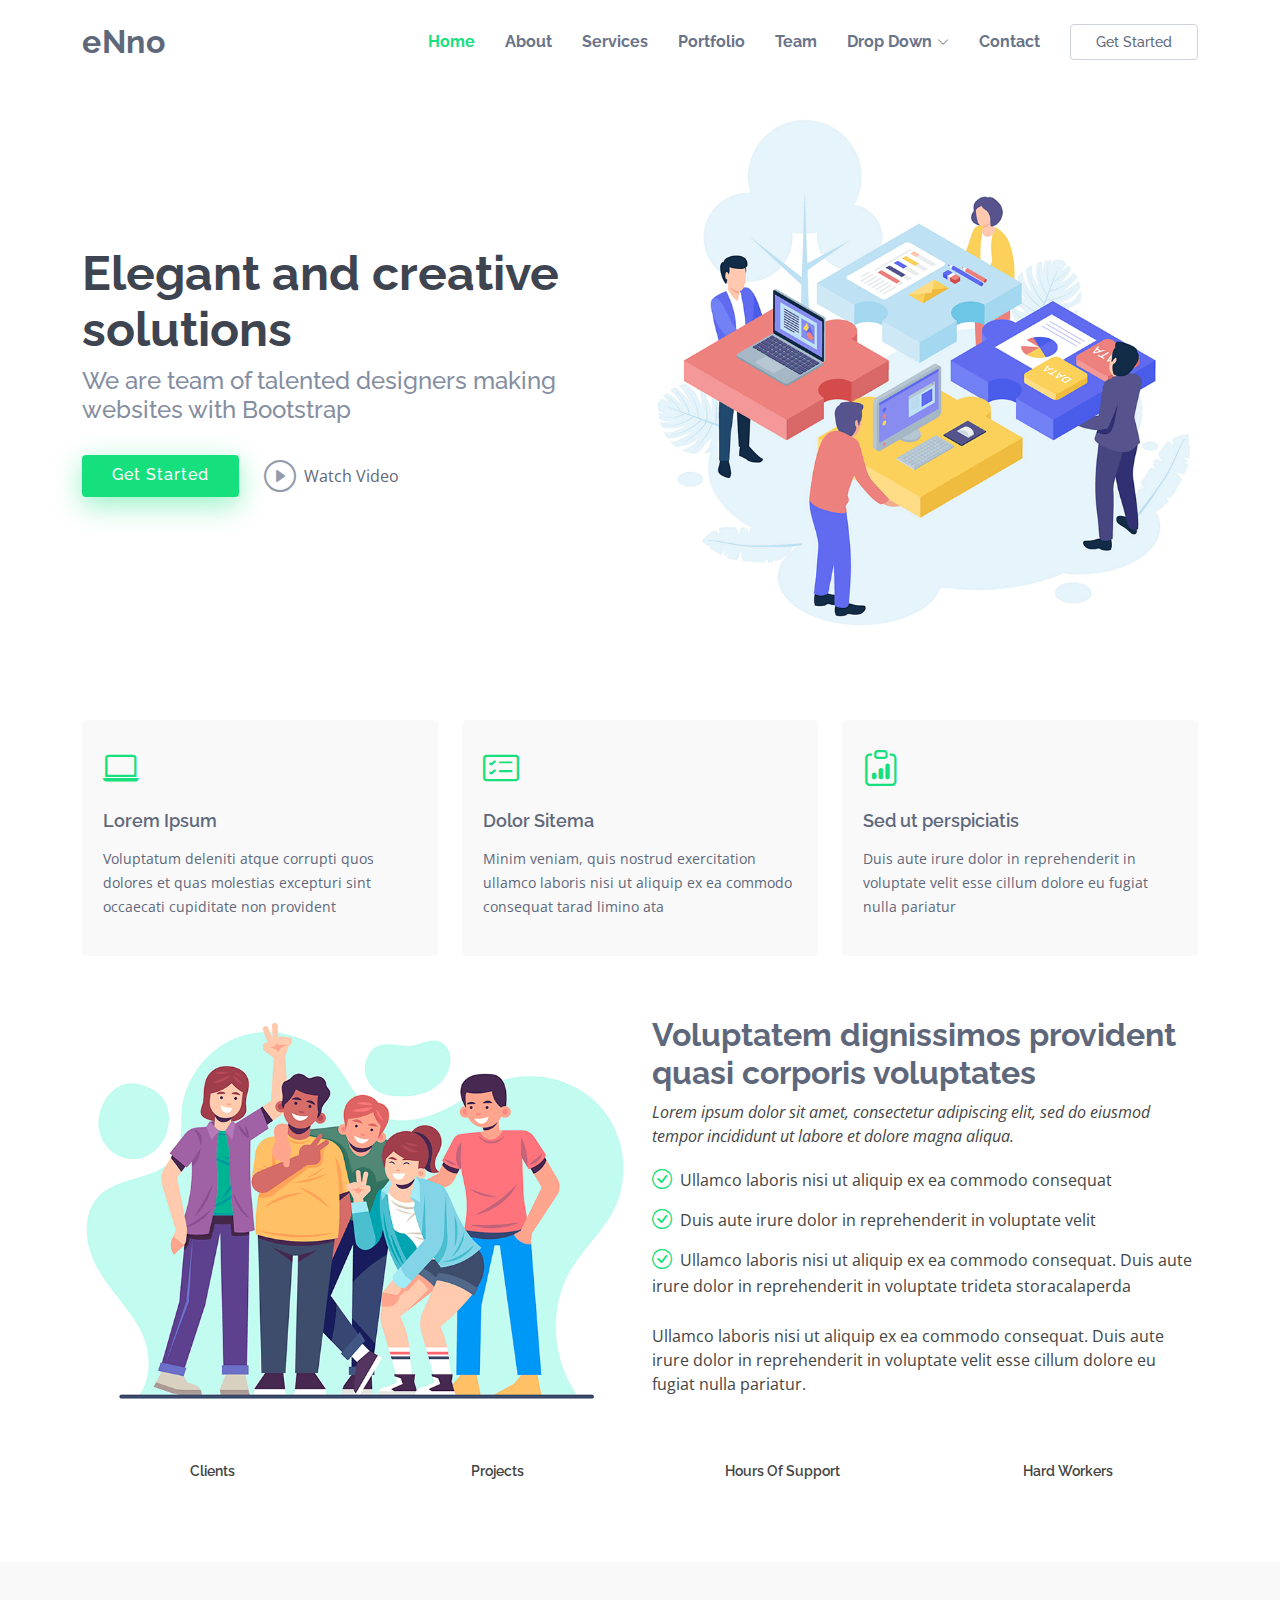
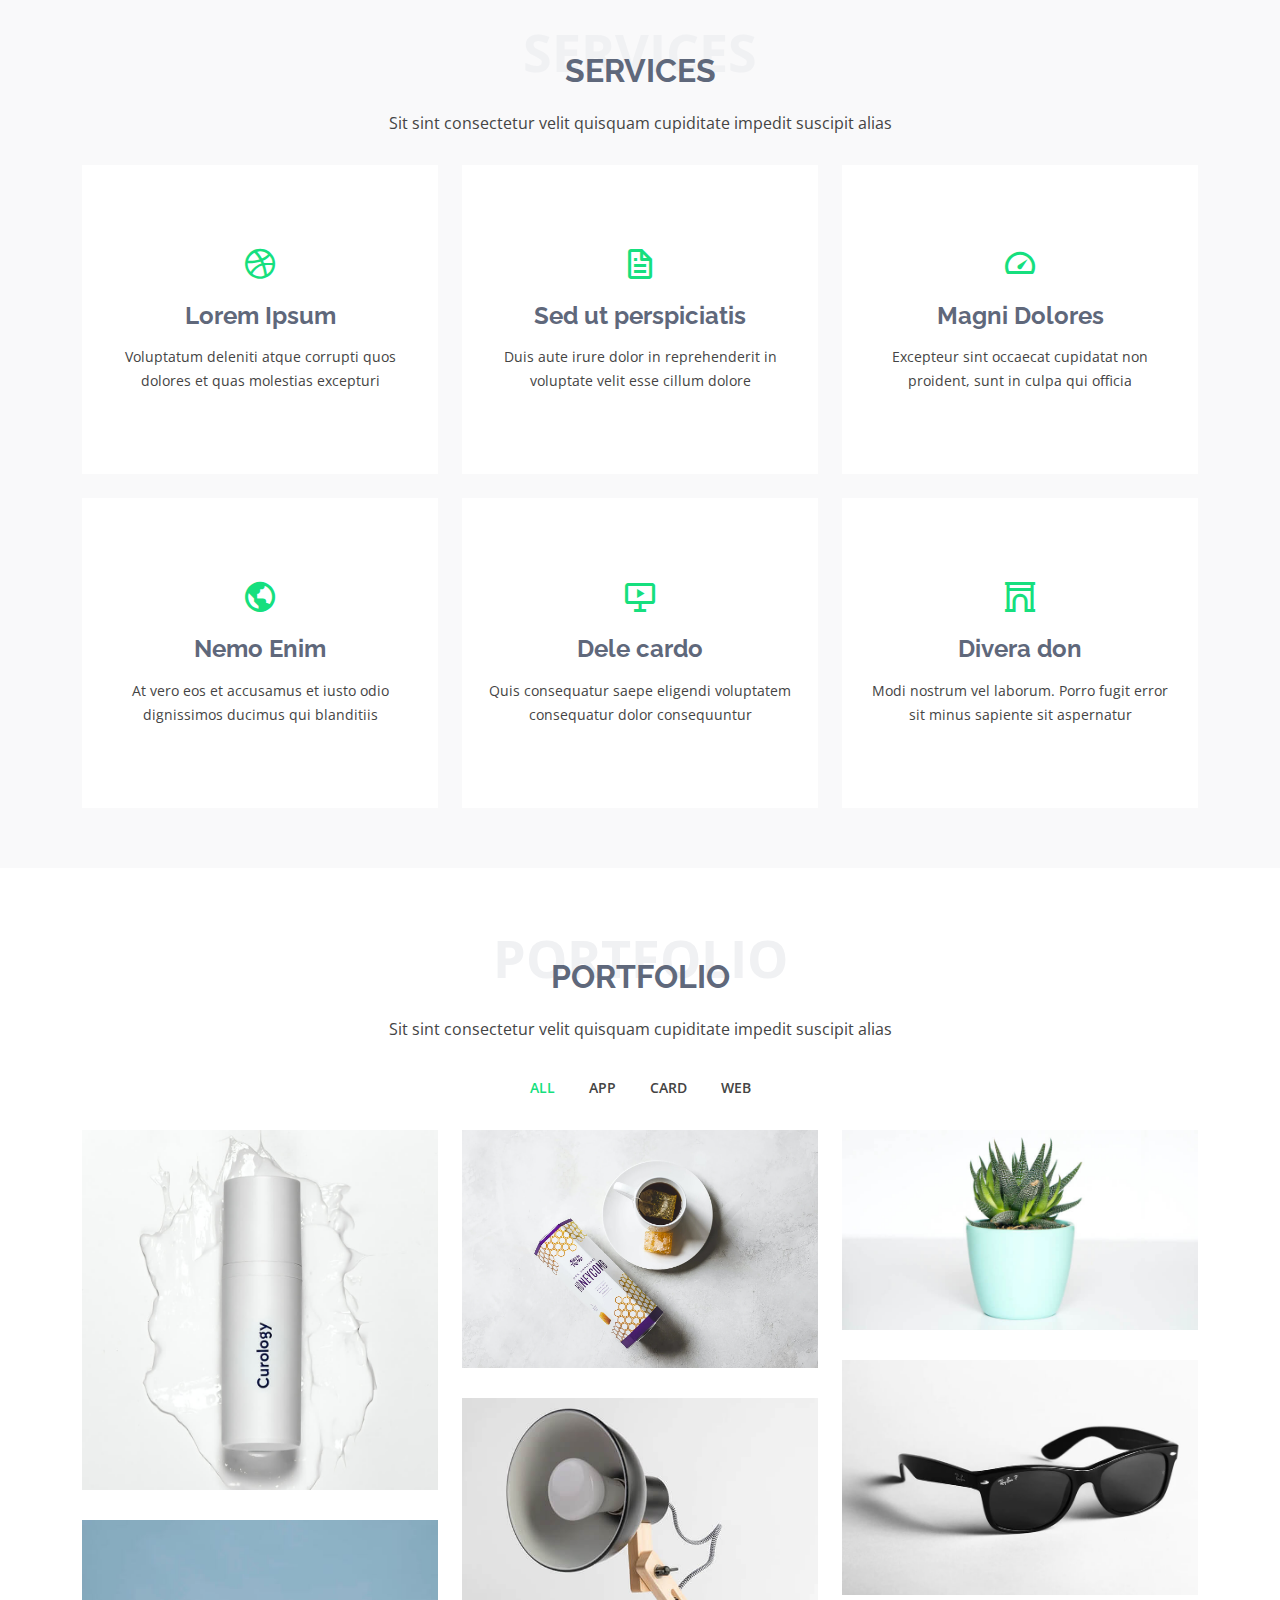
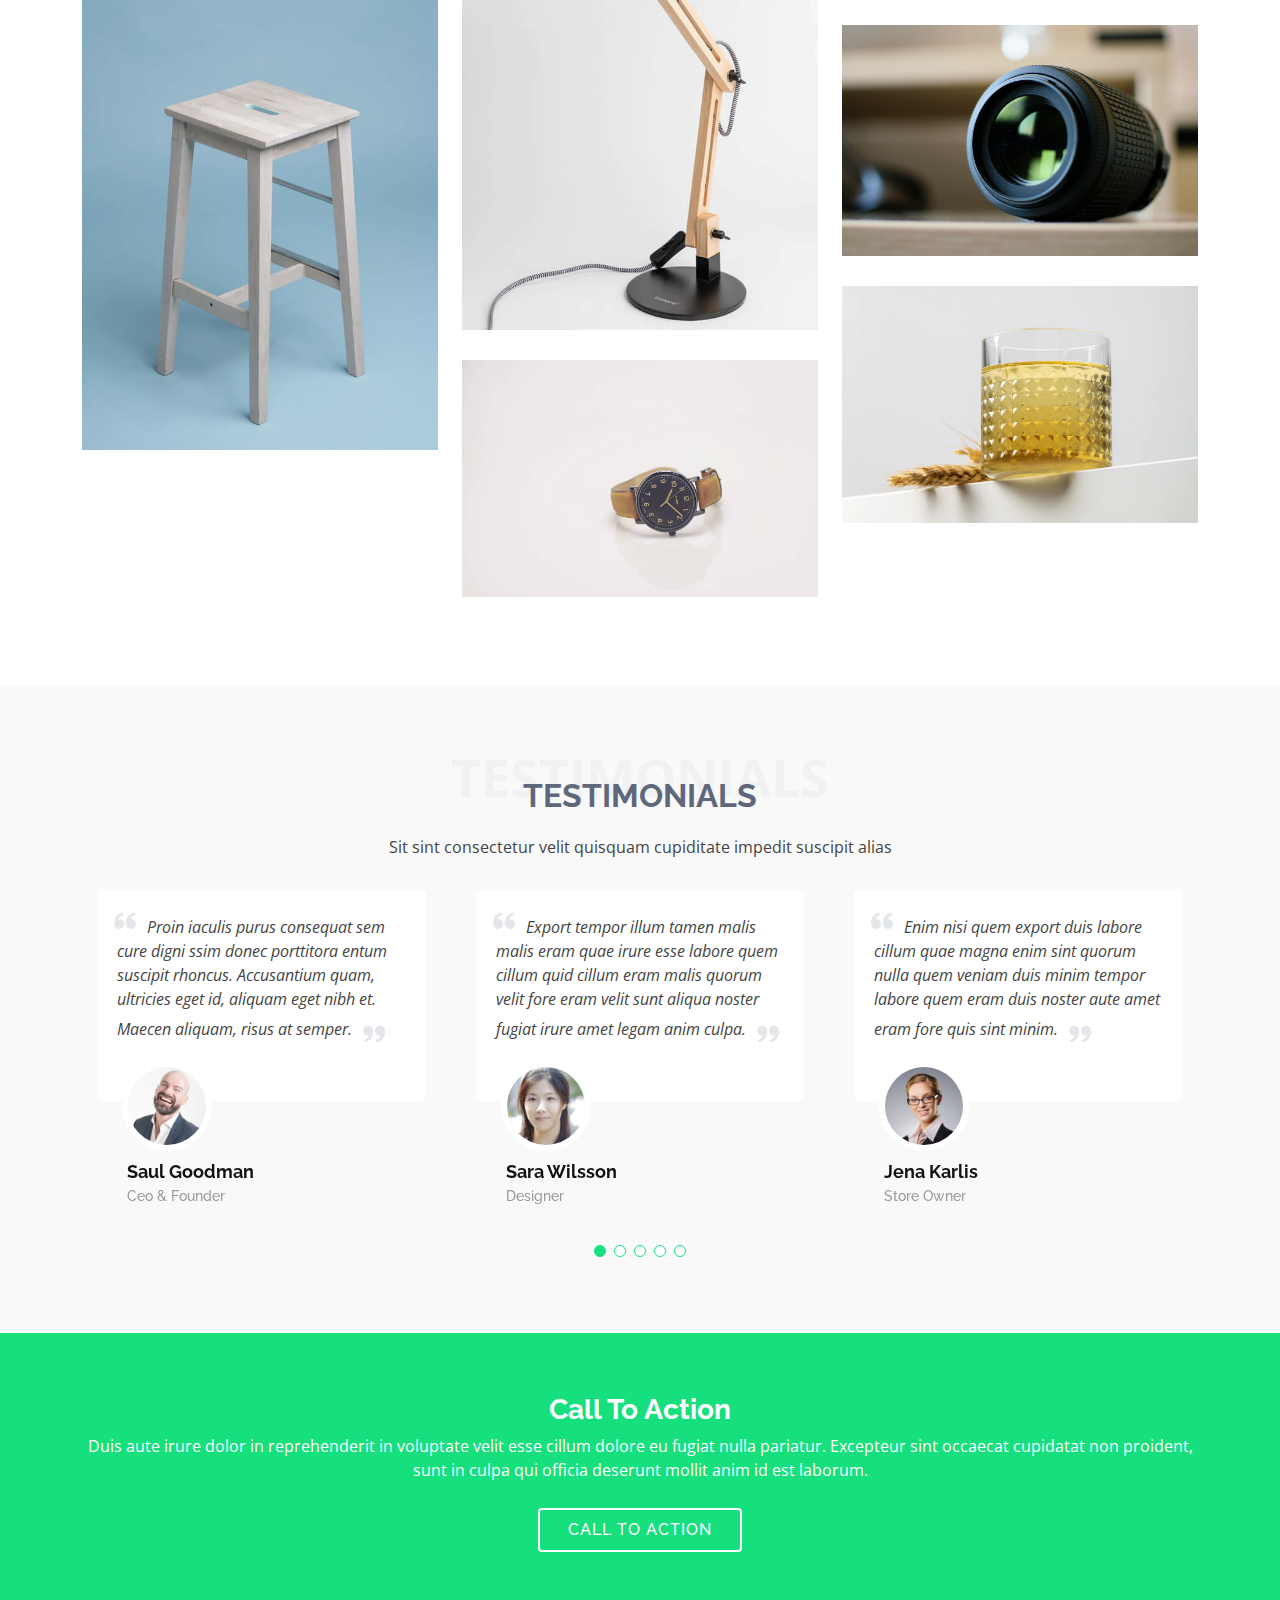
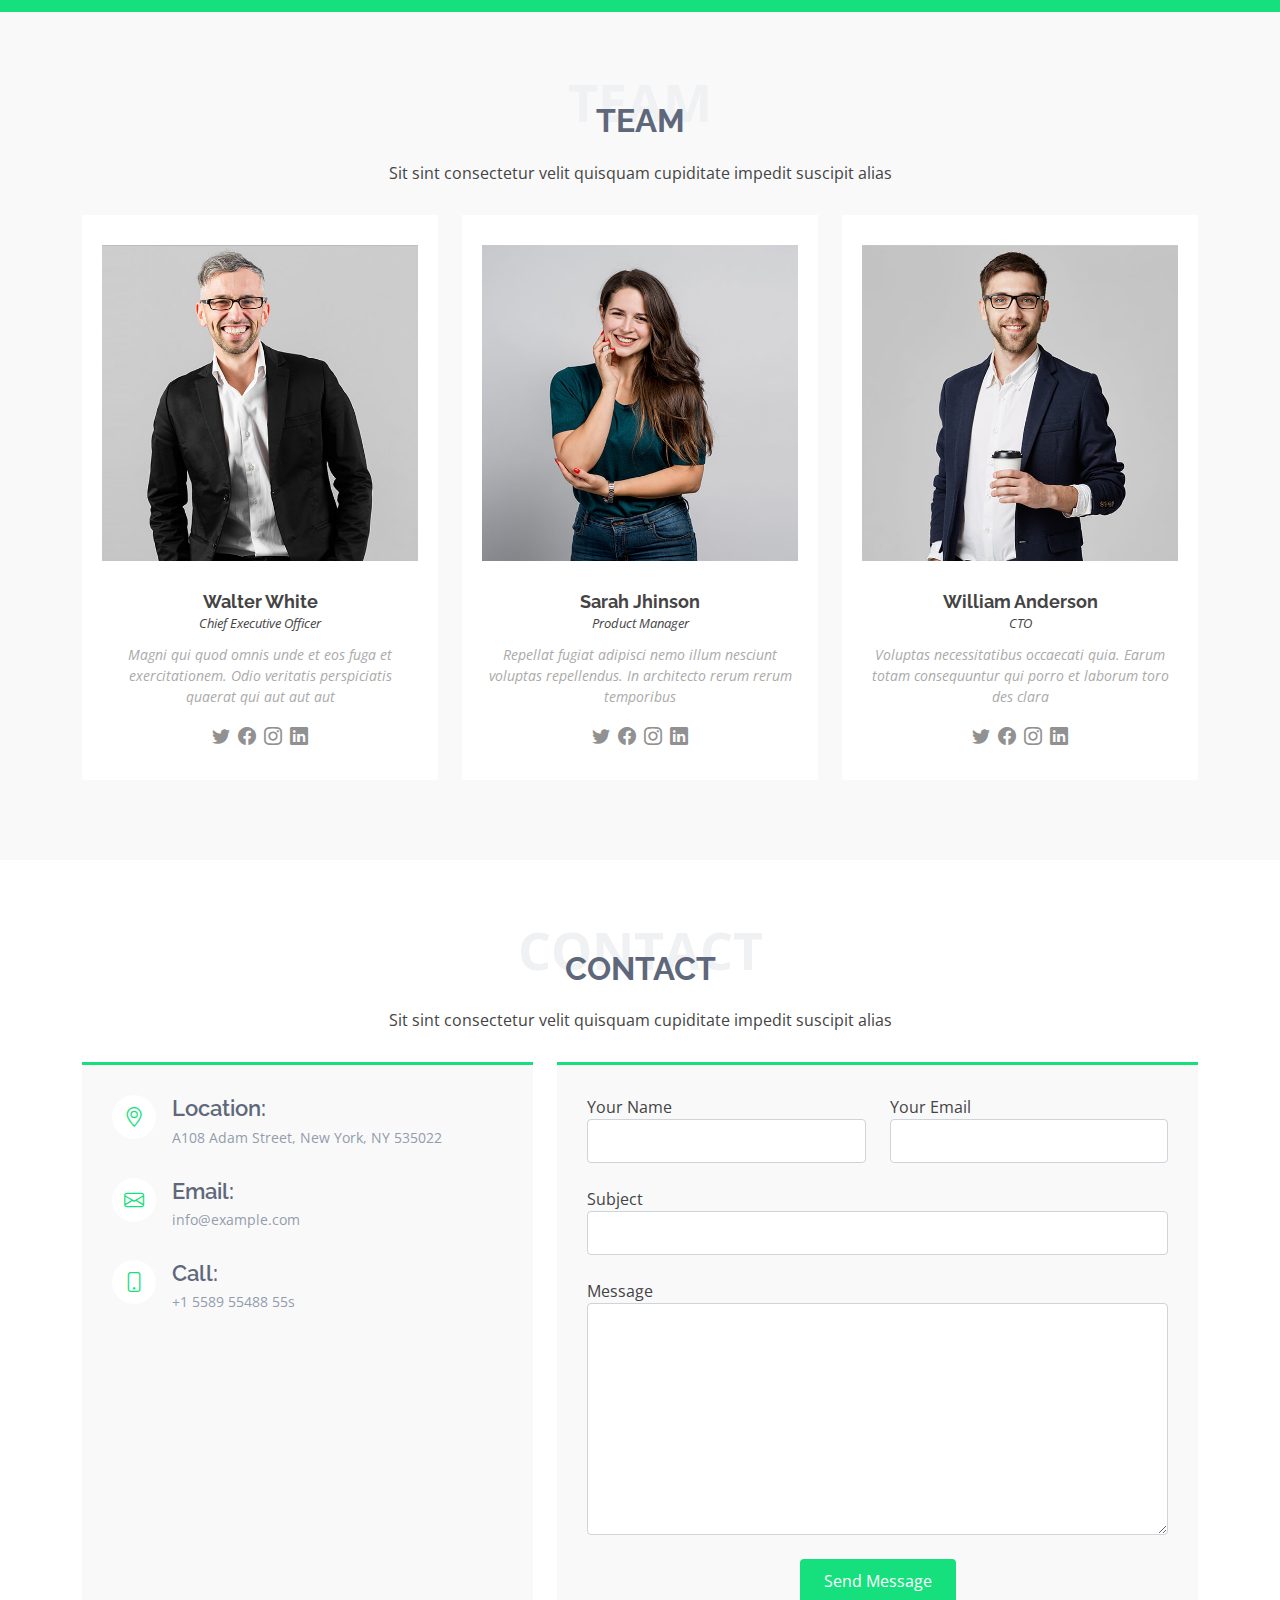
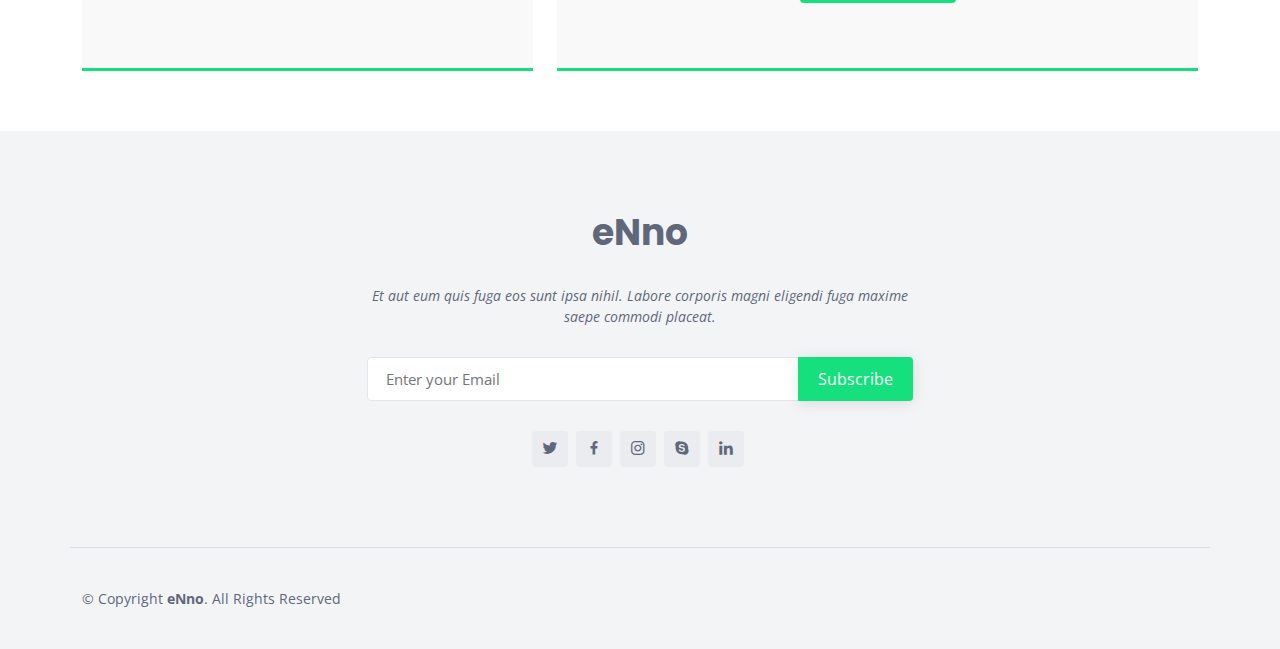
<file: index.html>
<!DOCTYPE html>
<html lang="en">

<head>
  <meta charset="utf-8">
  <meta content="width=device-width, initial-scale=1.0" name="viewport">

  <title>eNno Bootstrap Template - Index</title>
  <meta content="" name="description">
  <meta content="" name="keywords">

  <!-- Favicons -->
  <link href="assets/img/favicon.png" rel="icon">
  <link href="assets/img/apple-touch-icon.png" rel="apple-touch-icon">

  <!-- Google Fonts -->
  <link href="https://fonts.googleapis.com/css?family=Open+Sans:300,300i,400,400i,600,600i,700,700i|Raleway:300,300i,400,400i,500,500i,600,600i,700,700i|Poppins:300,300i,400,400i,500,500i,600,600i,700,700i" rel="stylesheet">

  <!-- Vendor CSS Files -->
  <link href="assets/vendor/bootstrap/css/bootstrap.min.css" rel="stylesheet">
  <link href="assets/vendor/bootstrap-icons/bootstrap-icons.css" rel="stylesheet">
  <link href="assets/vendor/boxicons/css/boxicons.min.css" rel="stylesheet">
  <link href="assets/vendor/glightbox/css/glightbox.min.css" rel="stylesheet">
  <link href="assets/vendor/swiper/swiper-bundle.min.css" rel="stylesheet">

  <!-- Template Main CSS File -->
  <link href="assets/css/style.css" rel="stylesheet">

</head>

<body>

  <!-- ======= Header ======= -->
  <header id="header" class="fixed-top">
    <div class="container d-flex align-items-center justify-content-between">

      <h1 class="logo"><a href="index.html">eNno</a></h1>
      <!-- Uncomment below if you prefer to use an image logo -->
      <!-- <a href="index.html" class="logo"><img src="assets/img/logo.png" alt="" class="img-fluid"></a>-->

      <nav id="navbar" class="navbar">
        <ul>
          <li><a class="nav-link scrollto active" href="#hero">Home</a></li>
          <li><a class="nav-link scrollto" href="#about">About</a></li>
          <li><a class="nav-link scrollto" href="#services">Services</a></li>
          <li><a class="nav-link scrollto " href="#portfolio">Portfolio</a></li>
          <li><a class="nav-link scrollto" href="#team">Team</a></li>
          <li class="dropdown"><a href="#"><span>Drop Down</span> <i class="bi bi-chevron-down"></i></a>
            <ul>
              <li><a href="#">Drop Down 1</a></li>
              <li class="dropdown"><a href="#"><span>Deep Drop Down</span> <i class="bi bi-chevron-right"></i></a>
                <ul>
                  <li><a href="#">Deep Drop Down 1</a></li>
                  <li><a href="#">Deep Drop Down 2</a></li>
                  <li><a href="#">Deep Drop Down 3</a></li>
                  <li><a href="#">Deep Drop Down 4</a></li>
                  <li><a href="#">Deep Drop Down 5</a></li>
                </ul>
              </li>
              <li><a href="#">Drop Down 2</a></li>
              <li><a href="#">Drop Down 3</a></li>
              <li><a href="#">Drop Down 4</a></li>
            </ul>
          </li>
          <li><a class="nav-link scrollto" href="#contact">Contact</a></li>
          <li><a class="getstarted scrollto" href="#about">Get Started</a></li>
        </ul>
        <i class="bi bi-list mobile-nav-toggle"></i>
      </nav><!-- .navbar -->

    </div>
  </header><!-- End Header -->

  <!-- ======= Hero Section ======= -->
  <section id="hero" class="d-flex align-items-center">

    <div class="container">
      <div class="row">
        <div class="col-lg-6 pt-5 pt-lg-0 order-2 order-lg-1 d-flex flex-column justify-content-center">
          <h1>Elegant and creative solutions</h1>
          <h2>We are team of talented designers making websites with Bootstrap</h2>
          <div class="d-flex">
            <a href="#about" class="btn-get-started scrollto">Get Started</a>
            <a href="https://www.youtube.com/watch?v=jDDaplaOz7Q" class="glightbox btn-watch-video"><i class="bi bi-play-circle"></i><span>Watch Video</span></a>
          </div>
        </div>
        <div class="col-lg-6 order-1 order-lg-2 hero-img">
          <img src="assets/img/hero-img.png" class="img-fluid animated" alt="">
        </div>
      </div>
    </div>

  </section><!-- End Hero -->

  <main id="main">

    <!-- ======= Featured Services Section ======= -->
    <section id="featured-services" class="featured-services">
      <div class="container">

        <div class="row">
          <div class="col-lg-4 col-md-6">
            <div class="icon-box">
              <div class="icon"><i class="bi bi-laptop"></i></div>
              <h4 class="title"><a href="">Lorem Ipsum</a></h4>
              <p class="description">Voluptatum deleniti atque corrupti quos dolores et quas molestias excepturi sint occaecati cupiditate non provident</p>
            </div>
          </div>
          <div class="col-lg-4 col-md-6 mt-4 mt-md-0">
            <div class="icon-box">
              <div class="icon"><i class="bi bi-card-checklist"></i></div>
              <h4 class="title"><a href="">Dolor Sitema</a></h4>
              <p class="description">Minim veniam, quis nostrud exercitation ullamco laboris nisi ut aliquip ex ea commodo consequat tarad limino ata</p>
            </div>
          </div>
          <div class="col-lg-4 col-md-6 mt-4 mt-lg-0">
            <div class="icon-box">
              <div class="icon"><i class="bi bi-clipboard-data"></i></div>
              <h4 class="title"><a href="">Sed ut perspiciatis</a></h4>
              <p class="description">Duis aute irure dolor in reprehenderit in voluptate velit esse cillum dolore eu fugiat nulla pariatur</p>
            </div>
          </div>
        </div>

      </div>
    </section><!-- End Featured Services Section -->

    <!-- ======= About Section ======= -->
    <section id="about" class="about">
      <div class="container">

        <div class="row">
          <div class="col-lg-6">
            <img src="assets/img/about.png" class="img-fluid" alt="">
          </div>
          <div class="col-lg-6 pt-4 pt-lg-0 content">
            <h3>Voluptatem dignissimos provident quasi corporis voluptates</h3>
            <p class="fst-italic">
              Lorem ipsum dolor sit amet, consectetur adipiscing elit, sed do eiusmod tempor incididunt ut labore et dolore
              magna aliqua.
            </p>
            <ul>
              <li><i class="bi bi-check-circle"></i> Ullamco laboris nisi ut aliquip ex ea commodo consequat</li>
              <li><i class="bi bi-check-circle"></i> Duis aute irure dolor in reprehenderit in voluptate velit</li>
              <li><i class="bi bi-check-circle"></i> Ullamco laboris nisi ut aliquip ex ea commodo consequat. Duis aute irure dolor in reprehenderit in voluptate trideta storacalaperda</li>
            </ul>
            <p>
              Ullamco laboris nisi ut aliquip ex ea commodo consequat. Duis aute irure dolor in reprehenderit in voluptate
              velit esse cillum dolore eu fugiat nulla pariatur.
            </p>
          </div>
        </div>

      </div>
    </section><!-- End About Section -->

    <!-- ======= Counts Section ======= -->
    <section id="counts" class="counts">
      <div class="container">

        <div class="row counters">

          <div class="col-lg-3 col-6 text-center">
            <span data-purecounter-start="0" data-purecounter-end="232" data-purecounter-duration="1" class="purecounter"></span>
            <p>Clients</p>
          </div>

          <div class="col-lg-3 col-6 text-center">
            <span data-purecounter-start="0" data-purecounter-end="521" data-purecounter-duration="1" class="purecounter"></span>
            <p>Projects</p>
          </div>

          <div class="col-lg-3 col-6 text-center">
            <span data-purecounter-start="0" data-purecounter-end="1463" data-purecounter-duration="1" class="purecounter"></span>
            <p>Hours Of Support</p>
          </div>

          <div class="col-lg-3 col-6 text-center">
            <span data-purecounter-start="0" data-purecounter-end="15" data-purecounter-duration="1" class="purecounter"></span>
            <p>Hard Workers</p>
          </div>

        </div>

      </div>
    </section><!-- End Counts Section -->

    <!-- ======= Services Section ======= -->
    <section id="services" class="services section-bg">
      <div class="container">

        <div class="section-title">
          <span>Services</span>
          <h2>Services</h2>
          <p>Sit sint consectetur velit quisquam cupiditate impedit suscipit alias</p>
        </div>

        <div class="row">
          <div class="col-lg-4 col-md-6 d-flex align-items-stretch">
            <div class="icon-box">
              <div class="icon"><i class="bx bxl-dribbble"></i></div>
              <h4><a href="">Lorem Ipsum</a></h4>
              <p>Voluptatum deleniti atque corrupti quos dolores et quas molestias excepturi</p>
            </div>
          </div>

          <div class="col-lg-4 col-md-6 d-flex align-items-stretch mt-4 mt-md-0">
            <div class="icon-box">
              <div class="icon"><i class="bx bx-file"></i></div>
              <h4><a href="">Sed ut perspiciatis</a></h4>
              <p>Duis aute irure dolor in reprehenderit in voluptate velit esse cillum dolore</p>
            </div>
          </div>

          <div class="col-lg-4 col-md-6 d-flex align-items-stretch mt-4 mt-lg-0">
            <div class="icon-box">
              <div class="icon"><i class="bx bx-tachometer"></i></div>
              <h4><a href="">Magni Dolores</a></h4>
              <p>Excepteur sint occaecat cupidatat non proident, sunt in culpa qui officia</p>
            </div>
          </div>

          <div class="col-lg-4 col-md-6 d-flex align-items-stretch mt-4">
            <div class="icon-box">
              <div class="icon"><i class="bx bx-world"></i></div>
              <h4><a href="">Nemo Enim</a></h4>
              <p>At vero eos et accusamus et iusto odio dignissimos ducimus qui blanditiis</p>
            </div>
          </div>

          <div class="col-lg-4 col-md-6 d-flex align-items-stretch mt-4">
            <div class="icon-box">
              <div class="icon"><i class="bx bx-slideshow"></i></div>
              <h4><a href="">Dele cardo</a></h4>
              <p>Quis consequatur saepe eligendi voluptatem consequatur dolor consequuntur</p>
            </div>
          </div>

          <div class="col-lg-4 col-md-6 d-flex align-items-stretch mt-4">
            <div class="icon-box">
              <div class="icon"><i class="bx bx-arch"></i></div>
              <h4><a href="">Divera don</a></h4>
              <p>Modi nostrum vel laborum. Porro fugit error sit minus sapiente sit aspernatur</p>
            </div>
          </div>

        </div>

      </div>
    </section><!-- End Services Section -->

    <!-- ======= Portfolio Section ======= -->
    <section id="portfolio" class="portfolio">
      <div class="container">

        <div class="section-title">
          <span>Portfolio</span>
          <h2>Portfolio</h2>
          <p>Sit sint consectetur velit quisquam cupiditate impedit suscipit alias</p>
        </div>

        <div class="row">
          <div class="col-lg-12 d-flex justify-content-center">
            <ul id="portfolio-flters">
              <li data-filter="*" class="filter-active">All</li>
              <li data-filter=".filter-app">App</li>
              <li data-filter=".filter-card">Card</li>
              <li data-filter=".filter-web">Web</li>
            </ul>
          </div>
        </div>

        <div class="row portfolio-container">

          <div class="col-lg-4 col-md-6 portfolio-item filter-app">
            <img src="assets/img/portfolio/portfolio-1.jpg" class="img-fluid" alt="">
            <div class="portfolio-info">
              <h4>App 1</h4>
              <p>App</p>
              <a href="assets/img/portfolio/portfolio-1.jpg" data-gallery="portfolioGallery" class="portfolio-lightbox preview-link" title="App 1"><i class="bx bx-plus"></i></a>
              <a href="portfolio-details.html" class="details-link" title="More Details"><i class="bx bx-link"></i></a>
            </div>
          </div>

          <div class="col-lg-4 col-md-6 portfolio-item filter-web">
            <img src="assets/img/portfolio/portfolio-2.jpg" class="img-fluid" alt="">
            <div class="portfolio-info">
              <h4>Web 3</h4>
              <p>Web</p>
              <a href="assets/img/portfolio/portfolio-2.jpg" data-gallery="portfolioGallery" class="portfolio-lightbox preview-link" title="Web 3"><i class="bx bx-plus"></i></a>
              <a href="portfolio-details.html" class="details-link" title="More Details"><i class="bx bx-link"></i></a>
            </div>
          </div>

          <div class="col-lg-4 col-md-6 portfolio-item filter-app">
            <img src="assets/img/portfolio/portfolio-3.jpg" class="img-fluid" alt="">
            <div class="portfolio-info">
              <h4>App 2</h4>
              <p>App</p>
              <a href="assets/img/portfolio/portfolio-3.jpg" data-gallery="portfolioGallery" class="portfolio-lightbox preview-link" title="App 2"><i class="bx bx-plus"></i></a>
              <a href="portfolio-details.html" class="details-link" title="More Details"><i class="bx bx-link"></i></a>
            </div>
          </div>

          <div class="col-lg-4 col-md-6 portfolio-item filter-card">
            <img src="assets/img/portfolio/portfolio-4.jpg" class="img-fluid" alt="">
            <div class="portfolio-info">
              <h4>Card 2</h4>
              <p>Card</p>
              <a href="assets/img/portfolio/portfolio-4.jpg" data-gallery="portfolioGallery" class="portfolio-lightbox preview-link" title="Card 2"><i class="bx bx-plus"></i></a>
              <a href="portfolio-details.html" class="details-link" title="More Details"><i class="bx bx-link"></i></a>
            </div>
          </div>

          <div class="col-lg-4 col-md-6 portfolio-item filter-web">
            <img src="assets/img/portfolio/portfolio-5.jpg" class="img-fluid" alt="">
            <div class="portfolio-info">
              <h4>Web 2</h4>
              <p>Web</p>
              <a href="assets/img/portfolio/portfolio-5.jpg" data-gallery="portfolioGallery" class="portfolio-lightbox preview-link" title="Web 2"><i class="bx bx-plus"></i></a>
              <a href="portfolio-details.html" class="details-link" title="More Details"><i class="bx bx-link"></i></a>
            </div>
          </div>

          <div class="col-lg-4 col-md-6 portfolio-item filter-app">
            <img src="assets/img/portfolio/portfolio-6.jpg" class="img-fluid" alt="">
            <div class="portfolio-info">
              <h4>App 3</h4>
              <p>App</p>
              <a href="assets/img/portfolio/portfolio-6.jpg" data-gallery="portfolioGallery" class="portfolio-lightbox preview-link" title="App 3"><i class="bx bx-plus"></i></a>
              <a href="portfolio-details.html" class="details-link" title="More Details"><i class="bx bx-link"></i></a>
            </div>
          </div>

          <div class="col-lg-4 col-md-6 portfolio-item filter-card">
            <img src="assets/img/portfolio/portfolio-7.jpg" class="img-fluid" alt="">
            <div class="portfolio-info">
              <h4>Card 1</h4>
              <p>Card</p>
              <a href="assets/img/portfolio/portfolio-7.jpg" data-gallery="portfolioGallery" class="portfolio-lightbox preview-link" title="Card 1"><i class="bx bx-plus"></i></a>
              <a href="portfolio-details.html" class="details-link" title="More Details"><i class="bx bx-link"></i></a>
            </div>
          </div>

          <div class="col-lg-4 col-md-6 portfolio-item filter-card">
            <img src="assets/img/portfolio/portfolio-8.jpg" class="img-fluid" alt="">
            <div class="portfolio-info">
              <h4>Card 3</h4>
              <p>Card</p>
              <a href="assets/img/portfolio/portfolio-8.jpg" data-gallery="portfolioGallery" class="portfolio-lightbox preview-link" title="Card 3"><i class="bx bx-plus"></i></a>
              <a href="portfolio-details.html" class="details-link" title="More Details"><i class="bx bx-link"></i></a>
            </div>
          </div>

          <div class="col-lg-4 col-md-6 portfolio-item filter-web">
            <img src="assets/img/portfolio/portfolio-9.jpg" class="img-fluid" alt="">
            <div class="portfolio-info">
              <h4>Web 3</h4>
              <p>Web</p>
              <a href="assets/img/portfolio/portfolio-9.jpg" data-gallery="portfolioGallery" class="portfolio-lightbox preview-link" title="Web 3"><i class="bx bx-plus"></i></a>
              <a href="portfolio-details.html" class="details-link" title="More Details"><i class="bx bx-link"></i></a>
            </div>
          </div>

        </div>

      </div>
    </section><!-- End Portfolio Section -->

    <!-- ======= Testimonials Section ======= -->
    <section id="testimonials" class="testimonials section-bg">
      <div class="container">

        <div class="section-title">
          <span>Testimonials</span>
          <h2>Testimonials</h2>
          <p>Sit sint consectetur velit quisquam cupiditate impedit suscipit alias</p>
        </div>

        <div class="testimonials-slider swiper-container" data-aos="fade-up" data-aos-delay="100">
          <div class="swiper-wrapper">

            <div class="swiper-slide">
              <div class="testimonial-item">
                <p>
                  <i class="bx bxs-quote-alt-left quote-icon-left"></i>
                  Proin iaculis purus consequat sem cure digni ssim donec porttitora entum suscipit rhoncus. Accusantium quam, ultricies eget id, aliquam eget nibh et. Maecen aliquam, risus at semper.
                  <i class="bx bxs-quote-alt-right quote-icon-right"></i>
                </p>
                <img src="assets/img/testimonials/testimonials-1.jpg" class="testimonial-img" alt="">
                <h3>Saul Goodman</h3>
                <h4>Ceo &amp; Founder</h4>
              </div>
            </div><!-- End testimonial item -->

            <div class="swiper-slide">
              <div class="testimonial-item">
                <p>
                  <i class="bx bxs-quote-alt-left quote-icon-left"></i>
                  Export tempor illum tamen malis malis eram quae irure esse labore quem cillum quid cillum eram malis quorum velit fore eram velit sunt aliqua noster fugiat irure amet legam anim culpa.
                  <i class="bx bxs-quote-alt-right quote-icon-right"></i>
                </p>
                <img src="assets/img/testimonials/testimonials-2.jpg" class="testimonial-img" alt="">
                <h3>Sara Wilsson</h3>
                <h4>Designer</h4>
              </div>
            </div><!-- End testimonial item -->

            <div class="swiper-slide">
              <div class="testimonial-item">
                <p>
                  <i class="bx bxs-quote-alt-left quote-icon-left"></i>
                  Enim nisi quem export duis labore cillum quae magna enim sint quorum nulla quem veniam duis minim tempor labore quem eram duis noster aute amet eram fore quis sint minim.
                  <i class="bx bxs-quote-alt-right quote-icon-right"></i>
                </p>
                <img src="assets/img/testimonials/testimonials-3.jpg" class="testimonial-img" alt="">
                <h3>Jena Karlis</h3>
                <h4>Store Owner</h4>
              </div>
            </div><!-- End testimonial item -->

            <div class="swiper-slide">
              <div class="testimonial-item">
                <p>
                  <i class="bx bxs-quote-alt-left quote-icon-left"></i>
                  Fugiat enim eram quae cillum dolore dolor amet nulla culpa multos export minim fugiat minim velit minim dolor enim duis veniam ipsum anim magna sunt elit fore quem dolore labore illum veniam.
                  <i class="bx bxs-quote-alt-right quote-icon-right"></i>
                </p>
                <img src="assets/img/testimonials/testimonials-4.jpg" class="testimonial-img" alt="">
                <h3>Matt Brandon</h3>
                <h4>Freelancer</h4>
              </div>
            </div><!-- End testimonial item -->

            <div class="swiper-slide">
              <div class="testimonial-item">
                <p>
                  <i class="bx bxs-quote-alt-left quote-icon-left"></i>
                  Quis quorum aliqua sint quem legam fore sunt eram irure aliqua veniam tempor noster veniam enim culpa labore duis sunt culpa nulla illum cillum fugiat legam esse veniam culpa fore nisi cillum quid.
                  <i class="bx bxs-quote-alt-right quote-icon-right"></i>
                </p>
                <img src="assets/img/testimonials/testimonials-5.jpg" class="testimonial-img" alt="">
                <h3>John Larson</h3>
                <h4>Entrepreneur</h4>
              </div>
            </div><!-- End testimonial item -->

          </div>
          <div class="swiper-pagination"></div>
        </div>

      </div>
    </section><!-- End Testimonials Section -->

    <!-- ======= Cta Section ======= -->
    <section id="cta" class="cta">
      <div class="container">

        <div class="text-center">
          <h3>Call To Action</h3>
          <p> Duis aute irure dolor in reprehenderit in voluptate velit esse cillum dolore eu fugiat nulla pariatur. Excepteur sint occaecat cupidatat non proident, sunt in culpa qui officia deserunt mollit anim id est laborum.</p>
          <a class="cta-btn" href="#">Call To Action</a>
        </div>

      </div>
    </section><!-- End Cta Section -->

    <!-- ======= Team Section ======= -->
    <section id="team" class="team section-bg">
      <div class="container">

        <div class="section-title">
          <span>Team</span>
          <h2>Team</h2>
          <p>Sit sint consectetur velit quisquam cupiditate impedit suscipit alias</p>
        </div>

        <div class="row">
          <div class="col-lg-4 col-md-6 d-flex align-items-stretch">
            <div class="member">
              <img src="assets/img/team/team-1.jpg" alt="">
              <h4>Walter White</h4>
              <span>Chief Executive Officer</span>
              <p>
                Magni qui quod omnis unde et eos fuga et exercitationem. Odio veritatis perspiciatis quaerat qui aut aut aut
              </p>
              <div class="social">
                <a href=""><i class="bi bi-twitter"></i></a>
                <a href=""><i class="bi bi-facebook"></i></a>
                <a href=""><i class="bi bi-instagram"></i></a>
                <a href=""><i class="bi bi-linkedin"></i></a>
              </div>
            </div>
          </div>

          <div class="col-lg-4 col-md-6 d-flex align-items-stretch">
            <div class="member">
              <img src="assets/img/team/team-2.jpg" alt="">
              <h4>Sarah Jhinson</h4>
              <span>Product Manager</span>
              <p>
                Repellat fugiat adipisci nemo illum nesciunt voluptas repellendus. In architecto rerum rerum temporibus
              </p>
              <div class="social">
                <a href=""><i class="bi bi-twitter"></i></a>
                <a href=""><i class="bi bi-facebook"></i></a>
                <a href=""><i class="bi bi-instagram"></i></a>
                <a href=""><i class="bi bi-linkedin"></i></a>
              </div>
            </div>
          </div>

          <div class="col-lg-4 col-md-6 d-flex align-items-stretch">
            <div class="member">
              <img src="assets/img/team/team-3.jpg" alt="">
              <h4>William Anderson</h4>
              <span>CTO</span>
              <p>
                Voluptas necessitatibus occaecati quia. Earum totam consequuntur qui porro et laborum toro des clara
              </p>
              <div class="social">
                <a href=""><i class="bi bi-twitter"></i></a>
                <a href=""><i class="bi bi-facebook"></i></a>
                <a href=""><i class="bi bi-instagram"></i></a>
                <a href=""><i class="bi bi-linkedin"></i></a>
              </div>
            </div>
          </div>

        </div>

      </div>
    </section><!-- End Team Section -->

    <!-- ======= Contact Section ======= -->
    <section id="contact" class="contact">
      <div class="container">

        <div class="section-title">
          <span>Contact</span>
          <h2>Contact</h2>
          <p>Sit sint consectetur velit quisquam cupiditate impedit suscipit alias</p>
        </div>

        <div class="row">

          <div class="col-lg-5 d-flex align-items-stretch">
            <div class="info">
              <div class="address">
                <i class="bi bi-geo-alt"></i>
                <h4>Location:</h4>
                <p>A108 Adam Street, New York, NY 535022</p>
              </div>

              <div class="email">
                <i class="bi bi-envelope"></i>
                <h4>Email:</h4>
                <p>info@example.com</p>
              </div>

              <div class="phone">
                <i class="bi bi-phone"></i>
                <h4>Call:</h4>
                <p>+1 5589 55488 55s</p>
              </div>

              <iframe src="https://www.google.com/maps/embed?pb=!1m14!1m8!1m3!1d12097.433213460943!2d-74.0062269!3d40.7101282!3m2!1i1024!2i768!4f13.1!3m3!1m2!1s0x0%3A0xb89d1fe6bc499443!2sDowntown+Conference+Center!5e0!3m2!1smk!2sbg!4v1539943755621" frameborder="0" style="border:0; width: 100%; height: 290px;" allowfullscreen></iframe>
            </div>

          </div>

          <div class="col-lg-7 mt-5 mt-lg-0 d-flex align-items-stretch">
            <form action="forms/contact.php" method="post" role="form" class="php-email-form">
              <div class="row">
                <div class="form-group col-md-6">
                  <label for="name">Your Name</label>
                  <input type="text" name="name" class="form-control" id="name" required>
                </div>
                <div class="form-group col-md-6 mt-3 mt-md-0">
                  <label for="name">Your Email</label>
                  <input type="email" class="form-control" name="email" id="email" required>
                </div>
              </div>
              <div class="form-group mt-3">
                <label for="name">Subject</label>
                <input type="text" class="form-control" name="subject" id="subject" required>
              </div>
              <div class="form-group mt-3">
                <label for="name">Message</label>
                <textarea class="form-control" name="message" rows="10" required></textarea>
              </div>
              <div class="my-3">
                <div class="loading">Loading</div>
                <div class="error-message"></div>
                <div class="sent-message">Your message has been sent. Thank you!</div>
              </div>
              <div class="text-center"><button type="submit">Send Message</button></div>
            </form>
          </div>

        </div>

      </div>
    </section><!-- End Contact Section -->

  </main><!-- End #main -->

  <!-- ======= Footer ======= -->
  <footer id="footer">

    <div class="footer-top">

      <div class="container">

        <div class="row  justify-content-center">
          <div class="col-lg-6">
            <h3>eNno</h3>
            <p>Et aut eum quis fuga eos sunt ipsa nihil. Labore corporis magni eligendi fuga maxime saepe commodi placeat.</p>
          </div>
        </div>

        <div class="row footer-newsletter justify-content-center">
          <div class="col-lg-6">
            <form action="" method="post">
              <input type="email" name="email" placeholder="Enter your Email"><input type="submit" value="Subscribe">
            </form>
          </div>
        </div>

        <div class="social-links">
          <a href="#" class="twitter"><i class="bx bxl-twitter"></i></a>
          <a href="#" class="facebook"><i class="bx bxl-facebook"></i></a>
          <a href="#" class="instagram"><i class="bx bxl-instagram"></i></a>
          <a href="#" class="google-plus"><i class="bx bxl-skype"></i></a>
          <a href="#" class="linkedin"><i class="bx bxl-linkedin"></i></a>
        </div>

      </div>
    </div>

    <div class="container footer-bottom clearfix">
      <div class="copyright">
        &copy; Copyright <strong><span>eNno</span></strong>. All Rights Reserved
      </div>

    </div>
  </footer><!-- End Footer -->

  <a href="#" class="back-to-top d-flex align-items-center justify-content-center"><i class="bi bi-arrow-up-short"></i></a>

  <!-- Vendor JS Files -->
  <script src="assets/vendor/bootstrap/js/bootstrap.bundle.min.js"></script>
  <script src="assets/vendor/glightbox/js/glightbox.min.js"></script>
  <script src="assets/vendor/isotope-layout/isotope.pkgd.min.js"></script>
  <script src="assets/vendor/php-email-form/validate.js"></script>
  <script src="assets/vendor/purecounter/purecounter.js"></script>
  <script src="assets/vendor/swiper/swiper-bundle.min.js"></script>

  <!-- Template Main JS File -->
  <script src="assets/js/main.js"></script>

</body>

</html>
</file>
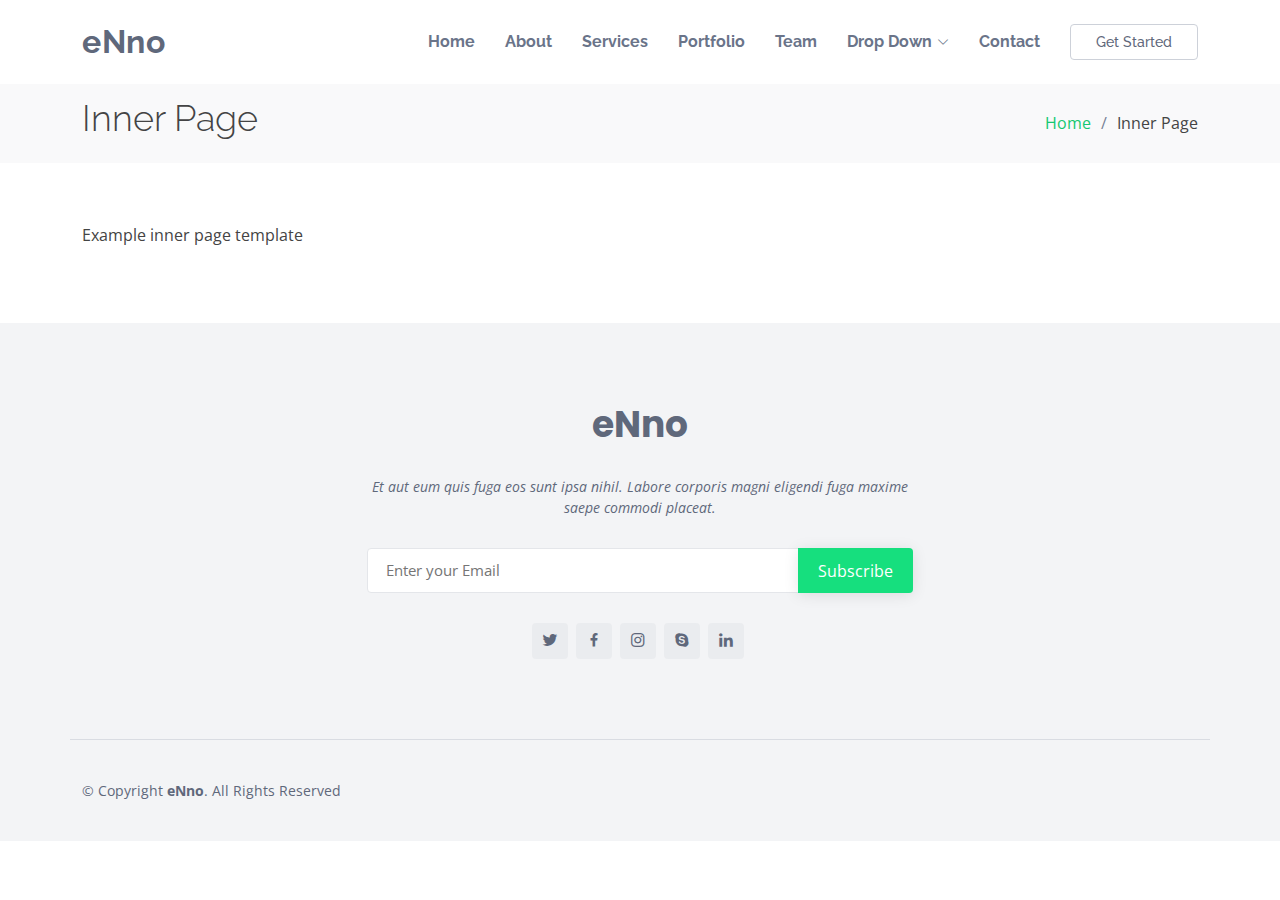
<file: inner-page.html>
<!DOCTYPE html>
<html lang="en">

<head>
  <meta charset="utf-8">
  <meta content="width=device-width, initial-scale=1.0" name="viewport">

  <title>Inner Page - eNno Bootstrap Template</title>
  <meta content="" name="description">
  <meta content="" name="keywords">

  <!-- Favicons -->
  <link href="assets/img/favicon.png" rel="icon">
  <link href="assets/img/apple-touch-icon.png" rel="apple-touch-icon">

  <!-- Google Fonts -->
  <link href="https://fonts.googleapis.com/css?family=Open+Sans:300,300i,400,400i,600,600i,700,700i|Raleway:300,300i,400,400i,500,500i,600,600i,700,700i|Poppins:300,300i,400,400i,500,500i,600,600i,700,700i" rel="stylesheet">

  <!-- Vendor CSS Files -->
  <link href="assets/vendor/bootstrap/css/bootstrap.min.css" rel="stylesheet">
  <link href="assets/vendor/bootstrap-icons/bootstrap-icons.css" rel="stylesheet">
  <link href="assets/vendor/boxicons/css/boxicons.min.css" rel="stylesheet">
  <link href="assets/vendor/glightbox/css/glightbox.min.css" rel="stylesheet">
  <link href="assets/vendor/swiper/swiper-bundle.min.css" rel="stylesheet">

  <!-- Template Main CSS File -->
  <link href="assets/css/style.css" rel="stylesheet">

</head>

<body>

  <!-- ======= Header ======= -->
  <header id="header" class="fixed-top">
    <div class="container d-flex align-items-center justify-content-between">

      <h1 class="logo"><a href="index.html">eNno</a></h1>
      <!-- Uncomment below if you prefer to use an image logo -->
      <!-- <a href="index.html" class="logo"><img src="assets/img/logo.png" alt="" class="img-fluid"></a>-->

      <nav id="navbar" class="navbar">
        <ul>
          <li><a class="nav-link scrollto " href="#hero">Home</a></li>
          <li><a class="nav-link scrollto" href="#about">About</a></li>
          <li><a class="nav-link scrollto" href="#services">Services</a></li>
          <li><a class="nav-link scrollto " href="#portfolio">Portfolio</a></li>
          <li><a class="nav-link scrollto" href="#team">Team</a></li>
          <li class="dropdown"><a href="#"><span>Drop Down</span> <i class="bi bi-chevron-down"></i></a>
            <ul>
              <li><a href="#">Drop Down 1</a></li>
              <li class="dropdown"><a href="#"><span>Deep Drop Down</span> <i class="bi bi-chevron-right"></i></a>
                <ul>
                  <li><a href="#">Deep Drop Down 1</a></li>
                  <li><a href="#">Deep Drop Down 2</a></li>
                  <li><a href="#">Deep Drop Down 3</a></li>
                  <li><a href="#">Deep Drop Down 4</a></li>
                  <li><a href="#">Deep Drop Down 5</a></li>
                </ul>
              </li>
              <li><a href="#">Drop Down 2</a></li>
              <li><a href="#">Drop Down 3</a></li>
              <li><a href="#">Drop Down 4</a></li>
            </ul>
          </li>
          <li><a class="nav-link scrollto" href="#contact">Contact</a></li>
          <li><a class="getstarted scrollto" href="#about">Get Started</a></li>
        </ul>
        <i class="bi bi-list mobile-nav-toggle"></i>
      </nav><!-- .navbar -->

    </div>
  </header><!-- End Header -->

  <main id="main">

    <!-- ======= Breadcrumbs ======= -->
    <section class="breadcrumbs">
      <div class="container">

        <div class="d-flex justify-content-between align-items-center">
          <h2>Inner Page</h2>
          <ol>
            <li><a href="index.html">Home</a></li>
            <li>Inner Page</li>
          </ol>
        </div>

      </div>
    </section><!-- End Breadcrumbs -->

    <section class="inner-page">
      <div class="container">
        <p>
          Example inner page template
        </p>
      </div>
    </section>

  </main><!-- End #main -->

  <!-- ======= Footer ======= -->
  <footer id="footer">

    <div class="footer-top">

      <div class="container">

        <div class="row  justify-content-center">
          <div class="col-lg-6">
            <h3>eNno</h3>
            <p>Et aut eum quis fuga eos sunt ipsa nihil. Labore corporis magni eligendi fuga maxime saepe commodi placeat.</p>
          </div>
        </div>

        <div class="row footer-newsletter justify-content-center">
          <div class="col-lg-6">
            <form action="" method="post">
              <input type="email" name="email" placeholder="Enter your Email"><input type="submit" value="Subscribe">
            </form>
          </div>
        </div>

        <div class="social-links">
          <a href="#" class="twitter"><i class="bx bxl-twitter"></i></a>
          <a href="#" class="facebook"><i class="bx bxl-facebook"></i></a>
          <a href="#" class="instagram"><i class="bx bxl-instagram"></i></a>
          <a href="#" class="google-plus"><i class="bx bxl-skype"></i></a>
          <a href="#" class="linkedin"><i class="bx bxl-linkedin"></i></a>
        </div>

      </div>
    </div>

    <div class="container footer-bottom clearfix">
      <div class="copyright">
        &copy; Copyright <strong><span>eNno</span></strong>. All Rights Reserved
      </div>

    </div>
  </footer><!-- End Footer -->

  <a href="#" class="back-to-top d-flex align-items-center justify-content-center"><i class="bi bi-arrow-up-short"></i></a>

  <!-- Vendor JS Files -->
  <script src="assets/vendor/bootstrap/js/bootstrap.bundle.min.js"></script>
  <script src="assets/vendor/glightbox/js/glightbox.min.js"></script>
  <script src="assets/vendor/isotope-layout/isotope.pkgd.min.js"></script>
  <script src="assets/vendor/php-email-form/validate.js"></script>
  <script src="assets/vendor/purecounter/purecounter.js"></script>
  <script src="assets/vendor/swiper/swiper-bundle.min.js"></script>

  <!-- Template Main JS File -->
  <script src="assets/js/main.js"></script>

</body>

</html>
</file>
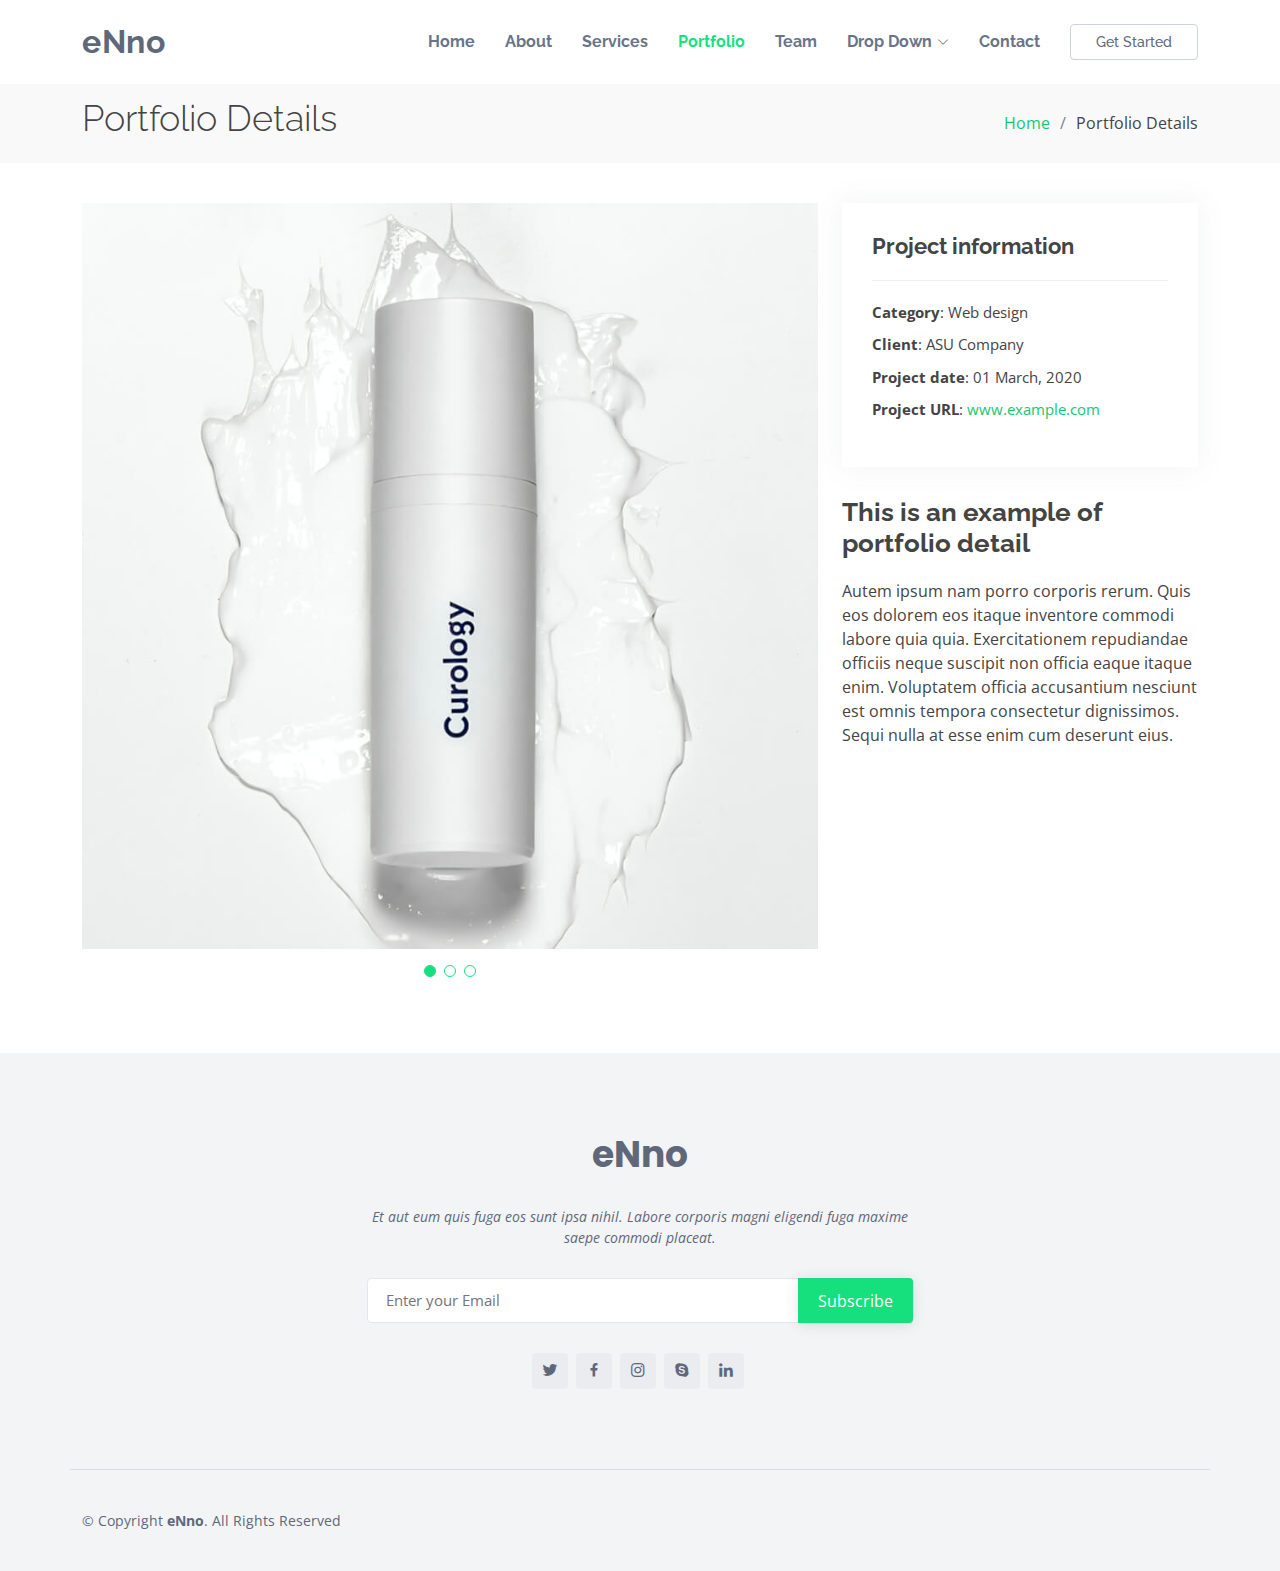
<file: portfolio-details.html>
<!DOCTYPE html>
<html lang="en">

<head>
  <meta charset="utf-8">
  <meta content="width=device-width, initial-scale=1.0" name="viewport">

  <title>Portfolio Details - eNno Bootstrap Template</title>
  <meta content="" name="description">
  <meta content="" name="keywords">

  <!-- Favicons -->
  <link href="assets/img/favicon.png" rel="icon">
  <link href="assets/img/apple-touch-icon.png" rel="apple-touch-icon">

  <!-- Google Fonts -->
  <link href="https://fonts.googleapis.com/css?family=Open+Sans:300,300i,400,400i,600,600i,700,700i|Raleway:300,300i,400,400i,500,500i,600,600i,700,700i|Poppins:300,300i,400,400i,500,500i,600,600i,700,700i" rel="stylesheet">

  <!-- Vendor CSS Files -->
  <link href="assets/vendor/bootstrap/css/bootstrap.min.css" rel="stylesheet">
  <link href="assets/vendor/bootstrap-icons/bootstrap-icons.css" rel="stylesheet">
  <link href="assets/vendor/boxicons/css/boxicons.min.css" rel="stylesheet">
  <link href="assets/vendor/glightbox/css/glightbox.min.css" rel="stylesheet">
  <link href="assets/vendor/swiper/swiper-bundle.min.css" rel="stylesheet">

  <!-- Template Main CSS File -->
  <link href="assets/css/style.css" rel="stylesheet">

</head>

<body>

  <!-- ======= Header ======= -->
  <header id="header" class="fixed-top">
    <div class="container d-flex align-items-center justify-content-between">

      <h1 class="logo"><a href="index.html">eNno</a></h1>
      <!-- Uncomment below if you prefer to use an image logo -->
      <!-- <a href="index.html" class="logo"><img src="assets/img/logo.png" alt="" class="img-fluid"></a>-->

      <nav id="navbar" class="navbar">
        <ul>
          <li><a class="nav-link scrollto " href="#hero">Home</a></li>
          <li><a class="nav-link scrollto" href="#about">About</a></li>
          <li><a class="nav-link scrollto" href="#services">Services</a></li>
          <li><a class="nav-link scrollto active " href="#portfolio">Portfolio</a></li>
          <li><a class="nav-link scrollto" href="#team">Team</a></li>
          <li class="dropdown"><a href="#"><span>Drop Down</span> <i class="bi bi-chevron-down"></i></a>
            <ul>
              <li><a href="#">Drop Down 1</a></li>
              <li class="dropdown"><a href="#"><span>Deep Drop Down</span> <i class="bi bi-chevron-right"></i></a>
                <ul>
                  <li><a href="#">Deep Drop Down 1</a></li>
                  <li><a href="#">Deep Drop Down 2</a></li>
                  <li><a href="#">Deep Drop Down 3</a></li>
                  <li><a href="#">Deep Drop Down 4</a></li>
                  <li><a href="#">Deep Drop Down 5</a></li>
                </ul>
              </li>
              <li><a href="#">Drop Down 2</a></li>
              <li><a href="#">Drop Down 3</a></li>
              <li><a href="#">Drop Down 4</a></li>
            </ul>
          </li>
          <li><a class="nav-link scrollto" href="#contact">Contact</a></li>
          <li><a class="getstarted scrollto" href="#about">Get Started</a></li>
        </ul>
        <i class="bi bi-list mobile-nav-toggle"></i>
      </nav><!-- .navbar -->

    </div>
  </header><!-- End Header -->

  <main id="main">

    <!-- ======= Breadcrumbs ======= -->
    <section id="breadcrumbs" class="breadcrumbs">
      <div class="container">

        <div class="d-flex justify-content-between align-items-center">
          <h2>Portfolio Details</h2>
          <ol>
            <li><a href="index.html">Home</a></li>
            <li>Portfolio Details</li>
          </ol>
        </div>

      </div>
    </section><!-- End Breadcrumbs -->

    <!-- ======= Portfolio Details Section ======= -->
    <section id="portfolio-details" class="portfolio-details">
      <div class="container">

        <div class="row gy-4">

          <div class="col-lg-8">
            <div class="portfolio-details-slider swiper-container">
              <div class="swiper-wrapper align-items-center">

                <div class="swiper-slide">
                  <img src="assets/img/portfolio/portfolio-1.jpg" alt="">
                </div>

                <div class="swiper-slide">
                  <img src="assets/img/portfolio/portfolio-2.jpg" alt="">
                </div>

                <div class="swiper-slide">
                  <img src="assets/img/portfolio/portfolio-3.jpg" alt="">
                </div>

              </div>
              <div class="swiper-pagination"></div>
            </div>
          </div>

          <div class="col-lg-4">
            <div class="portfolio-info">
              <h3>Project information</h3>
              <ul>
                <li><strong>Category</strong>: Web design</li>
                <li><strong>Client</strong>: ASU Company</li>
                <li><strong>Project date</strong>: 01 March, 2020</li>
                <li><strong>Project URL</strong>: <a href="#">www.example.com</a></li>
              </ul>
            </div>
            <div class="portfolio-description">
              <h2>This is an example of portfolio detail</h2>
              <p>
                Autem ipsum nam porro corporis rerum. Quis eos dolorem eos itaque inventore commodi labore quia quia. Exercitationem repudiandae officiis neque suscipit non officia eaque itaque enim. Voluptatem officia accusantium nesciunt est omnis tempora consectetur dignissimos. Sequi nulla at esse enim cum deserunt eius.
              </p>
            </div>
          </div>

        </div>

      </div>
    </section><!-- End Portfolio Details Section -->

  </main><!-- End #main -->

  <!-- ======= Footer ======= -->
  <footer id="footer">

    <div class="footer-top">

      <div class="container">

        <div class="row  justify-content-center">
          <div class="col-lg-6">
            <h3>eNno</h3>
            <p>Et aut eum quis fuga eos sunt ipsa nihil. Labore corporis magni eligendi fuga maxime saepe commodi placeat.</p>
          </div>
        </div>

        <div class="row footer-newsletter justify-content-center">
          <div class="col-lg-6">
            <form action="" method="post">
              <input type="email" name="email" placeholder="Enter your Email"><input type="submit" value="Subscribe">
            </form>
          </div>
        </div>

        <div class="social-links">
          <a href="#" class="twitter"><i class="bx bxl-twitter"></i></a>
          <a href="#" class="facebook"><i class="bx bxl-facebook"></i></a>
          <a href="#" class="instagram"><i class="bx bxl-instagram"></i></a>
          <a href="#" class="google-plus"><i class="bx bxl-skype"></i></a>
          <a href="#" class="linkedin"><i class="bx bxl-linkedin"></i></a>
        </div>

      </div>
    </div>

    <div class="container footer-bottom clearfix">
      <div class="copyright">
        &copy; Copyright <strong><span>eNno</span></strong>. All Rights Reserved
      </div>

    </div>
  </footer><!-- End Footer -->

  <a href="#" class="back-to-top d-flex align-items-center justify-content-center"><i class="bi bi-arrow-up-short"></i></a>

  <!-- Vendor JS Files -->
  <script src="assets/vendor/bootstrap/js/bootstrap.bundle.min.js"></script>
  <script src="assets/vendor/glightbox/js/glightbox.min.js"></script>
  <script src="assets/vendor/isotope-layout/isotope.pkgd.min.js"></script>
  <script src="assets/vendor/php-email-form/validate.js"></script>
  <script src="assets/vendor/purecounter/purecounter.js"></script>
  <script src="assets/vendor/swiper/swiper-bundle.min.js"></script>

  <!-- Template Main JS File -->
  <script src="assets/js/main.js"></script>

</body>

</html>
</file>
<file: assets/css/style.css>
/*--------------------------------------------------------------
# General
--------------------------------------------------------------*/
body {
  font-family: "Open Sans", sans-serif;
  color: #444444;
}

a {
  color: #14c871;
  text-decoration: none;
}

a:hover {
  color: #206bfb;
  text-decoration: none;
}

h1, h2, h3, h4, h5, h6 {
  font-family: "Raleway", sans-serif;
}

/*--------------------------------------------------------------
# Back to top button
--------------------------------------------------------------*/
.back-to-top {
  position: fixed;
  visibility: hidden;
  opacity: 0;
  right: 15px;
  bottom: 15px;
  z-index: 996;
  background: #16df7e;
  width: 40px;
  height: 40px;
  border-radius: 4px;
  transition: all 0.4s;
}

.back-to-top i {
  font-size: 24px;
  color: #fff;
  line-height: 0;
}

.back-to-top:hover {
  background: #33eb92;
  color: #fff;
}

.back-to-top.active {
  visibility: visible;
  opacity: 1;
}

/*--------------------------------------------------------------
# Header
--------------------------------------------------------------*/
#header {
  background: #fff;
  transition: all 0.5s;
  z-index: 997;
  padding: 20px 0;
}

#header.header-scrolled {
  box-shadow: 0px 2px 15px rgba(0, 0, 0, 0.1);
  padding: 12px 0;
}

#header .logo {
  font-size: 32px;
  margin: 0;
  padding: 0;
  line-height: 1;
  font-weight: 700;
  letter-spacing: 0.5px;
}

#header .logo a {
  color: #5f687b;
}

#header .logo img {
  max-height: 40px;
}

@media (max-width: 991px) {
  #header {
    padding: 12px 0;
  }
}

/*--------------------------------------------------------------
# Navigation Menu
--------------------------------------------------------------*/
/**
* Desktop Navigation 
*/
.navbar {
  padding: 0;
}

.navbar ul {
  margin: 0;
  padding: 0;
  display: flex;
  list-style: none;
  align-items: center;
}

.navbar li {
  position: relative;
}

.navbar a, .navbar a:focus {
  display: flex;
  align-items: center;
  justify-content: space-between;
  padding: 10px 0 10px 30px;
  font-family: "Raleway", sans-serif;
  font-size: 16px;
  font-weight: 700;
  color: #6a7489;
  white-space: nowrap;
  transition: 0.3s;
}

.navbar a i, .navbar a:focus i {
  font-size: 12px;
  line-height: 0;
  margin-left: 5px;
}

.navbar a:hover, .navbar .active, .navbar .active:focus, .navbar li:hover > a {
  color: #16df7e;
}

.navbar .getstarted {
  padding: 10px 25px;
  margin-left: 30px;
  border-radius: 4px;
  line-height: 1;
  color: #5f687b;
  font-size: 14px;
  font-weight: 500;
  border: 1px solid #cdd1d9;
}

.navbar .getstarted:hover {
  background: #206bfb;
  color: #fff;
  border-color: #206bfb;
}

.navbar .dropdown ul {
  display: block;
  position: absolute;
  left: 14px;
  top: calc(100% + 30px);
  margin: 0;
  padding: 10px 0;
  z-index: 99;
  opacity: 0;
  visibility: hidden;
  background: #fff;
  box-shadow: 0px 0px 30px rgba(127, 137, 161, 0.25);
  transition: 0.3s;
  border-radius: 4px;
}

.navbar .dropdown ul li {
  min-width: 200px;
}

.navbar .dropdown ul a {
  padding: 10px 20px;
  font-size: 15px;
  text-transform: none;
  font-weight: 600;
}

.navbar .dropdown ul a i {
  font-size: 12px;
}

.navbar .dropdown ul a:hover, .navbar .dropdown ul .active:hover, .navbar .dropdown ul li:hover > a {
  color: #16df7e;
}

.navbar .dropdown:hover > ul {
  opacity: 1;
  top: 100%;
  visibility: visible;
}

.navbar .dropdown .dropdown ul {
  top: 0;
  left: calc(100% - 30px);
  visibility: hidden;
}

.navbar .dropdown .dropdown:hover > ul {
  opacity: 1;
  top: 0;
  left: 100%;
  visibility: visible;
}

@media (max-width: 1366px) {
  .navbar .dropdown .dropdown ul {
    left: -90%;
  }
  .navbar .dropdown .dropdown:hover > ul {
    left: -100%;
  }
}

/**
* Mobile Navigation 
*/
.mobile-nav-toggle {
  color: #5f687b;
  font-size: 28px;
  cursor: pointer;
  display: none;
  line-height: 0;
  transition: 0.5s;
}

.mobile-nav-toggle.bi-x {
  color: #fff;
}

@media (max-width: 991px) {
  .mobile-nav-toggle {
    display: block;
  }
  .navbar ul {
    display: none;
  }
}

.navbar-mobile {
  position: fixed;
  overflow: hidden;
  top: 0;
  right: 0;
  left: 0;
  bottom: 0;
  background: rgba(73, 80, 94, 0.9);
  transition: 0.3s;
  z-index: 999;
}

.navbar-mobile .mobile-nav-toggle {
  position: absolute;
  top: 15px;
  right: 15px;
}

.navbar-mobile ul {
  display: block;
  position: absolute;
  top: 55px;
  right: 15px;
  bottom: 15px;
  left: 15px;
  padding: 10px 0;
  border-radius: 10px;
  background-color: #fff;
  overflow-y: auto;
  transition: 0.3s;
}

.navbar-mobile a {
  padding: 10px 20px;
  font-size: 15px;
  color: #5f687b;
}

.navbar-mobile a:hover, .navbar-mobile .active, .navbar-mobile li:hover > a {
  color: #16df7e;
}

.navbar-mobile .getstarted {
  margin: 15px;
  padding: 10px 15px;
}

.navbar-mobile .dropdown ul {
  position: static;
  display: none;
  margin: 10px 20px;
  padding: 10px 0;
  z-index: 99;
  opacity: 1;
  visibility: visible;
  background: #fff;
  box-shadow: 0px 0px 30px rgba(127, 137, 161, 0.25);
}

.navbar-mobile .dropdown ul li {
  min-width: 200px;
}

.navbar-mobile .dropdown ul a {
  padding: 10px 20px;
}

.navbar-mobile .dropdown ul a i {
  font-size: 12px;
}

.navbar-mobile .dropdown ul a:hover, .navbar-mobile .dropdown ul .active:hover, .navbar-mobile .dropdown ul li:hover > a {
  color: #16df7e;
}

.navbar-mobile .dropdown > .dropdown-active {
  display: block;
}

/*--------------------------------------------------------------
# Hero Section
--------------------------------------------------------------*/
#hero {
  width: 100%;
  height: 80vh;
  background: #fff;
  padding-top: 82px;
}

#hero h1 {
  margin: 0;
  font-size: 48px;
  font-weight: 700;
  line-height: 56px;
  color: #3e4450;
}

#hero h2 {
  color: #858ea1;
  margin: 10px 0  30px 0;
  font-size: 24px;
}

#hero .btn-get-started {
  font-family: "Raleway", sans-serif;
  font-weight: 500;
  font-size: 16px;
  letter-spacing: 1px;
  display: inline-block;
  padding: 8px 30px 10px 30px;
  border-radius: 4px;
  transition: 0.5s;
  color: #fff;
  background: #16df7e;
  box-shadow: 0 8px 28px rgba(22, 223, 126, 0.45);
}

#hero .btn-get-started:hover {
  background: #206bfb;
  box-shadow: 0 8px 28px rgba(32, 107, 251, 0.45);
}

#hero .btn-watch-video {
  font-size: 16px;
  display: inline-block;
  transition: 0.5s;
  margin-left: 25px;
  color: #5f687b;
  display: inline-flex;
  align-items: center;
  justify-content: center;
}

#hero .btn-watch-video i {
  color: #949cac;
  font-size: 32px;
  line-height: 0;
  margin-right: 8px;
}

#hero .btn-watch-video:hover i {
  color: #16df7e;
}

#hero .animated {
  animation: up-down 2s ease-in-out infinite alternate-reverse both;
}

@media (max-width: 991px) {
  #hero {
    height: 100vh;
  }
  #hero .animated {
    -webkit-animation: none;
    animation: none;
  }
  #hero .hero-img {
    text-align: center;
  }
  #hero .hero-img img {
    width: 50%;
  }
}

@media (max-width: 768px) {
  #hero {
    height: auto;
  }
  #hero h1 {
    font-size: 28px;
    line-height: 36px;
  }
  #hero h2 {
    font-size: 18px;
    line-height: 24px;
    margin-bottom: 30px;
  }
  #hero .hero-img img {
    width: 70%;
  }
}

@media (max-width: 575px) {
  #hero .hero-img img {
    width: 80%;
  }
}

@-webkit-keyframes up-down {
  0% {
    transform: translateY(10px);
  }
  100% {
    transform: translateY(-10px);
  }
}

@keyframes up-down {
  0% {
    transform: translateY(10px);
  }
  100% {
    transform: translateY(-10px);
  }
}

/*--------------------------------------------------------------
# Sections General
--------------------------------------------------------------*/
section {
  padding: 60px 0;
  overflow: hidden;
}

.section-bg {
  background-color: #f9f9fa;
}

.section-title {
  text-align: center;
  padding: 30px 0;
  position: relative;
}

.section-title h2 {
  font-size: 32px;
  font-weight: 700;
  text-transform: uppercase;
  margin-bottom: 20px;
  padding-bottom: 0;
  color: #5f687b;
  position: relative;
  z-index: 2;
}

.section-title span {
  position: absolute;
  top: 30px;
  color: #f0f1f3;
  left: 0;
  right: 0;
  z-index: 1;
  font-weight: 700;
  font-size: 52px;
  text-transform: uppercase;
  line-height: 0;
}

.section-title p {
  margin-bottom: 0;
  position: relative;
  z-index: 2;
}

@media (max-width: 575px) {
  .section-title h2 {
    font-size: 28px;
    margin-bottom: 15px;
  }
  .section-title span {
    font-size: 38px;
  }
}

/*--------------------------------------------------------------
# Featured Services
--------------------------------------------------------------*/
.featured-services {
  padding: 0;
}

.featured-services .icon-box {
  padding: 20px;
  color: #5f687b;
  background: #f9f9fa;
  border-radius: 4px;
  border: 1px solid #f9f9fa;
  transition: 0.3s;
  height: 100%;
}

.featured-services .icon {
  margin: 0 0 15px 0;
}

.featured-services .icon i {
  color: #16df7e;
  font-size: 36px;
}

.featured-services .title {
  font-weight: 600;
  margin-bottom: 15px;
  font-size: 18px;
}

.featured-services .title a {
  color: #5f687b;
  transition: 0.3s;
}

.featured-services .icon-box:hover {
  border-color: #eaecef;
}

.featured-services .icon-box:hover .title a {
  color: #16df7e;
}

.featured-services .description {
  line-height: 24px;
  font-size: 14px;
}

/*--------------------------------------------------------------
# About
--------------------------------------------------------------*/
.about .content h3 {
  font-weight: 700;
  font-size: 32px;
  color: #5f687b;
}

.about .content ul {
  list-style: none;
  padding: 0;
}

.about .content ul li {
  padding-bottom: 10px;
}

.about .content ul i {
  font-size: 20px;
  padding-right: 4px;
  color: #16df7e;
}

.about .content p:last-child {
  margin-bottom: 0;
}

/*--------------------------------------------------------------
# Counts
--------------------------------------------------------------*/
.counts {
  padding-top: 0;
}

.counts .counters span {
  font-size: 48px;
  display: block;
  color: #16df7e;
  font-weight: 700;
}

.counts .counters p {
  padding: 0;
  margin: 0 0 20px 0;
  font-family: "Raleway", sans-serif;
  font-size: 14px;
  font-weight: 600;
}

/*--------------------------------------------------------------
# Services
--------------------------------------------------------------*/
.services .icon-box {
  text-align: center;
  border: 1px solid #fff;
  padding: 80px 20px;
  transition: all ease-in-out 0.3s;
  background: #fff;
}

.services .icon-box .icon {
  margin: 0 auto;
  display: flex;
  align-items: center;
  justify-content: center;
  margin-bottom: 20px;
  transition: ease-in-out 0.3s;
}

.services .icon-box .icon i {
  color: #16df7e;
  font-size: 36px;
  transition: 0.3s;
}

.services .icon-box h4 {
  font-weight: 700;
  margin-bottom: 15px;
  font-size: 24px;
}

.services .icon-box h4 a {
  color: #5f687b;
  transition: ease-in-out 0.3s;
}

.services .icon-box p {
  line-height: 24px;
  font-size: 14px;
  margin-bottom: 0;
}

.services .icon-box:hover {
  border-color: #eaecef;
}

.services .icon-box:hover h4 a {
  color: #16df7e;
}

/*--------------------------------------------------------------
# Portfolio
--------------------------------------------------------------*/
.portfolio #portfolio-flters {
  padding: 0;
  margin: 0 auto 25px auto;
  list-style: none;
  text-align: center;
  border-radius: 50px;
}

.portfolio #portfolio-flters li {
  cursor: pointer;
  display: inline-block;
  padding: 10px 15px;
  font-size: 14px;
  font-weight: 600;
  line-height: 1;
  text-transform: uppercase;
  color: #444444;
  transition: all 0.3s ease-in-out;
}

.portfolio #portfolio-flters li:hover, .portfolio #portfolio-flters li.filter-active {
  color: #16df7e;
}

.portfolio #portfolio-flters li:last-child {
  margin-right: 0;
}

.portfolio .portfolio-item {
  margin-bottom: 30px;
}

.portfolio .portfolio-item .portfolio-info {
  opacity: 0;
  position: absolute;
  left: 30px;
  right: 30px;
  bottom: 0;
  z-index: 3;
  transition: all ease-in-out 0.3s;
  background: rgba(255, 255, 255, 0.9);
  padding: 15px;
}

.portfolio .portfolio-item .portfolio-info h4 {
  font-size: 18px;
  color: #fff;
  font-weight: 600;
  color: #5f687b;
}

.portfolio .portfolio-item .portfolio-info p {
  color: #949cac;
  font-size: 14px;
  margin-bottom: 0;
}

.portfolio .portfolio-item .portfolio-info .preview-link, .portfolio .portfolio-item .portfolio-info .details-link {
  position: absolute;
  right: 40px;
  font-size: 24px;
  top: calc(50% - 18px);
  color: #206bfb;
  transition: 0.3s;
}

.portfolio .portfolio-item .portfolio-info .preview-link:hover, .portfolio .portfolio-item .portfolio-info .details-link:hover {
  color: #16df7e;
}

.portfolio .portfolio-item .portfolio-info .details-link {
  right: 10px;
}

.portfolio .portfolio-item:hover .portfolio-info {
  opacity: 1;
  bottom: 20px;
}

/*--------------------------------------------------------------
# Portfolio Details
--------------------------------------------------------------*/
.portfolio-details {
  padding-top: 40px;
}

.portfolio-details .portfolio-details-slider img {
  width: 100%;
}

.portfolio-details .portfolio-details-slider .swiper-pagination {
  margin-top: 20px;
  position: relative;
}

.portfolio-details .portfolio-details-slider .swiper-pagination .swiper-pagination-bullet {
  width: 12px;
  height: 12px;
  background-color: #fff;
  opacity: 1;
  border: 1px solid #16df7e;
}

.portfolio-details .portfolio-details-slider .swiper-pagination .swiper-pagination-bullet-active {
  background-color: #16df7e;
}

.portfolio-details .portfolio-info {
  padding: 30px;
  box-shadow: 0px 0 30px rgba(95, 104, 123, 0.08);
}

.portfolio-details .portfolio-info h3 {
  font-size: 22px;
  font-weight: 700;
  margin-bottom: 20px;
  padding-bottom: 20px;
  border-bottom: 1px solid #eee;
}

.portfolio-details .portfolio-info ul {
  list-style: none;
  padding: 0;
  font-size: 15px;
}

.portfolio-details .portfolio-info ul li + li {
  margin-top: 10px;
}

.portfolio-details .portfolio-description {
  padding-top: 30px;
}

.portfolio-details .portfolio-description h2 {
  font-size: 26px;
  font-weight: 700;
  margin-bottom: 20px;
}

.portfolio-details .portfolio-description p {
  padding: 0;
}

/*--------------------------------------------------------------
# Testimonials
--------------------------------------------------------------*/
.testimonials .testimonial-item {
  box-sizing: content-box;
  min-height: 320px;
}

.testimonials .testimonial-item .testimonial-img {
  width: 90px;
  border-radius: 50%;
  margin: -40px 0 0 40px;
  position: relative;
  z-index: 2;
  border: 6px solid #fff;
}

.testimonials .testimonial-item h3 {
  font-size: 18px;
  font-weight: bold;
  margin: 10px 0 5px 45px;
  color: #111;
}

.testimonials .testimonial-item h4 {
  font-size: 14px;
  color: #999;
  margin: 0 0 0 45px;
}

.testimonials .testimonial-item .quote-icon-left, .testimonials .testimonial-item .quote-icon-right {
  color: #e4e6ea;
  font-size: 26px;
}

.testimonials .testimonial-item .quote-icon-left {
  display: inline-block;
  left: -5px;
  position: relative;
}

.testimonials .testimonial-item .quote-icon-right {
  display: inline-block;
  right: -5px;
  position: relative;
  top: 10px;
}

.testimonials .testimonial-item p {
  font-style: italic;
  margin: 0 15px 0 15px;
  padding: 20px 20px 60px 20px;
  background: white;
  position: relative;
  border-radius: 6px;
  position: relative;
  z-index: 1;
}

.testimonials .swiper-pagination {
  margin-top: 20px;
  position: relative;
}

.testimonials .swiper-pagination .swiper-pagination-bullet {
  width: 12px;
  height: 12px;
  background-color: #fff;
  opacity: 1;
  border: 1px solid #16df7e;
}

.testimonials .swiper-pagination .swiper-pagination-bullet-active {
  background-color: #16df7e;
}

/*--------------------------------------------------------------
# Cta
--------------------------------------------------------------*/
.cta {
  background: #16df7e;
  background-size: cover;
  padding: 60px 0;
}

.cta h3 {
  color: #fff;
  font-size: 28px;
  font-weight: 700;
}

.cta p {
  color: #fff;
}

.cta .cta-btn {
  font-family: "Raleway", sans-serif;
  text-transform: uppercase;
  font-weight: 500;
  font-size: 16px;
  letter-spacing: 1px;
  display: inline-block;
  padding: 8px 28px;
  border-radius: 4px;
  transition: 0.5s;
  margin-top: 10px;
  border: 2px solid #fff;
  color: #fff;
}

.cta .cta-btn:hover {
  background: #206bfb;
  border-color: #206bfb;
}

/*--------------------------------------------------------------
# Team
--------------------------------------------------------------*/
.team .member {
  text-align: center;
  margin-bottom: 20px;
  padding: 30px 20px;
  background: #fff;
}

.team .member img {
  max-width: 100%;
  margin: 0 0 30px 0;
}

.team .member h4 {
  font-weight: 700;
  margin-bottom: 2px;
  font-size: 18px;
}

.team .member span {
  font-style: italic;
  display: block;
  font-size: 13px;
}

.team .member p {
  padding-top: 10px;
  font-size: 14px;
  font-style: italic;
  color: #aaaaaa;
}

.team .member .social {
  margin-top: 15px;
}

.team .member .social a {
  color: #919191;
  transition: 0.3s;
}

.team .member .social a:hover {
  color: #16df7e;
}

.team .member .social i {
  font-size: 18px;
  margin: 0 2px;
}

/*--------------------------------------------------------------
# Contact
--------------------------------------------------------------*/
.contact .info {
  border-top: 3px solid #16df7e;
  border-bottom: 3px solid #16df7e;
  padding: 30px;
  width: 100%;
  background-color: #f9f9fa;
}

.contact .info i {
  font-size: 20px;
  color: #16df7e;
  float: left;
  width: 44px;
  height: 44px;
  background: #fff;
  display: flex;
  justify-content: center;
  align-items: center;
  border-radius: 50px;
  transition: all 0.3s ease-in-out;
}

.contact .info h4 {
  padding: 0 0 0 60px;
  font-size: 22px;
  font-weight: 600;
  margin-bottom: 5px;
  color: #5f687b;
}

.contact .info p {
  padding: 0 0 10px 60px;
  margin-bottom: 20px;
  font-size: 14px;
  color: #949cac;
}

.contact .info .social-links {
  padding-left: 60px;
}

.contact .info .social-links a {
  font-size: 18px;
  display: inline-block;
  background: #333;
  color: #fff;
  line-height: 1;
  padding: 8px 0;
  border-radius: 50%;
  text-align: center;
  width: 36px;
  height: 36px;
  transition: 0.3s;
  margin-right: 10px;
}

.contact .info .social-links a:hover {
  background: #16df7e;
  color: #fff;
}

.contact .info .email:hover i, .contact .info .address:hover i, .contact .info .phone:hover i {
  background: #16df7e;
  color: #fff;
}

.contact .php-email-form {
  width: 100%;
  border-top: 3px solid #16df7e;
  border-bottom: 3px solid #16df7e;
  padding: 30px;
  background-color: #f9f9fa;
}

.contact .php-email-form .form-group {
  padding-bottom: 8px;
}

.contact .php-email-form .error-message {
  display: none;
  color: #fff;
  background: #ed3c0d;
  text-align: left;
  padding: 15px;
  font-weight: 600;
}

.contact .php-email-form .error-message br + br {
  margin-top: 25px;
}

.contact .php-email-form .sent-message {
  display: none;
  color: #fff;
  background: #18d26e;
  text-align: center;
  padding: 15px;
  font-weight: 600;
}

.contact .php-email-form .loading {
  display: none;
  background: #fff;
  text-align: center;
  padding: 15px;
}

.contact .php-email-form .loading:before {
  content: "";
  display: inline-block;
  border-radius: 50%;
  width: 24px;
  height: 24px;
  margin: 0 10px -6px 0;
  border: 3px solid #18d26e;
  border-top-color: #eee;
  -webkit-animation: animate-loading 1s linear infinite;
  animation: animate-loading 1s linear infinite;
}

.contact .php-email-form input, .contact .php-email-form textarea {
  border-radius: 0;
  box-shadow: none;
  font-size: 14px;
  border-radius: 4px;
}

.contact .php-email-form input:focus, .contact .php-email-form textarea:focus {
  border-color: #16df7e;
}

.contact .php-email-form input {
  height: 44px;
}

.contact .php-email-form textarea {
  padding: 10px 12px;
}

.contact .php-email-form button[type="submit"] {
  background: #16df7e;
  border: 0;
  padding: 10px 24px;
  color: #fff;
  transition: 0.4s;
  border-radius: 4px;
}

.contact .php-email-form button[type="submit"]:hover {
  background: #206bfb;
}

@-webkit-keyframes animate-loading {
  0% {
    transform: rotate(0deg);
  }
  100% {
    transform: rotate(360deg);
  }
}

@keyframes animate-loading {
  0% {
    transform: rotate(0deg);
  }
  100% {
    transform: rotate(360deg);
  }
}

/*--------------------------------------------------------------
# Breadcrumbs
--------------------------------------------------------------*/
.breadcrumbs {
  padding: 15px 0;
  background: #f9f9fa;
  min-height: 40px;
  margin-top: 82px;
}

.breadcrumbs h2 {
  font-size: 36px;
  font-weight: 300;
}

.breadcrumbs ol {
  display: flex;
  flex-wrap: wrap;
  list-style: none;
  padding: 0;
  margin: 0;
}

.breadcrumbs ol li + li {
  padding-left: 10px;
}

.breadcrumbs ol li + li::before {
  display: inline-block;
  padding-right: 10px;
  color: #778196;
  content: "/";
}

@media (max-width: 992px) {
  .breadcrumbs {
    margin-top: 58px;
  }
  .breadcrumbs .d-flex {
    display: block !important;
  }
  .breadcrumbs ol {
    display: block;
  }
  .breadcrumbs ol li {
    display: inline-block;
  }
}

/*--------------------------------------------------------------
# Footer
--------------------------------------------------------------*/
#footer {
  background-color: #f3f4f6;
  color: #5f687b;
  font-size: 14px;
  position: relative;
}

#footer .footer-top {
  position: relative;
  z-index: 2;
  text-align: center;
  padding: 80px 0;
}

#footer .footer-top h3 {
  font-size: 36px;
  font-weight: 700;
  color: #5f687b;
  position: relative;
  font-family: "Poppins", sans-serif;
  padding-bottom: 0;
  margin-bottom: 0;
}

#footer .footer-top p {
  font-size: 15;
  font-style: italic;
  margin: 30px 0 0 0;
  padding: 0;
}

#footer .footer-top .footer-newsletter {
  text-align: center;
  font-size: 15px;
  margin-top: 30px;
}

#footer .footer-top .footer-newsletter form {
  background: #fff;
  padding: 6px 10px;
  position: relative;
  border-radius: 4px;
  text-align: left;
  border: 1px solid #e4e6ea;
}

#footer .footer-top .footer-newsletter form input[type="email"] {
  border: 0;
  padding: 4px 8px;
  width: calc(100% - 100px);
}

#footer .footer-top .footer-newsletter form input[type="submit"] {
  position: absolute;
  top: -1px;
  right: -1px;
  bottom: -1px;
  border: 0;
  background: none;
  font-size: 16px;
  padding: 0 20px;
  background: #16df7e;
  color: #fff;
  transition: 0.3s;
  border-radius: 0 4px 4px 0;
  box-shadow: 0px 2px 15px rgba(0, 0, 0, 0.1);
}

#footer .footer-top .footer-newsletter form input[type="submit"]:hover {
  background: #206bfb;
}

#footer .footer-top .social-links {
  margin-top: 30px;
}

#footer .footer-top .social-links a {
  font-size: 18px;
  display: inline-block;
  background: #eaecef;
  color: #5f687b;
  line-height: 1;
  padding: 8px 0;
  margin-right: 4px;
  border-radius: 4px;
  text-align: center;
  width: 36px;
  height: 36px;
  transition: 0.3s;
}

#footer .footer-top .social-links a:hover {
  background: #16df7e;
  color: #fff;
  text-decoration: none;
}

#footer .footer-bottom {
  border-top: 1px solid #d9dce2;
  z-index: 2;
  position: relative;
  padding-top: 40px;
  padding-bottom: 40px;
}

#footer .copyright {
  float: left;
}

#footer .credits {
  float: right;
  font-size: 13px;
}

@media (max-width: 992px) {
  #footer .copyright, #footer .credits {
    float: none;
    -moz-text-align-last: center;
    text-align-last: center;
  }
}
</file>
